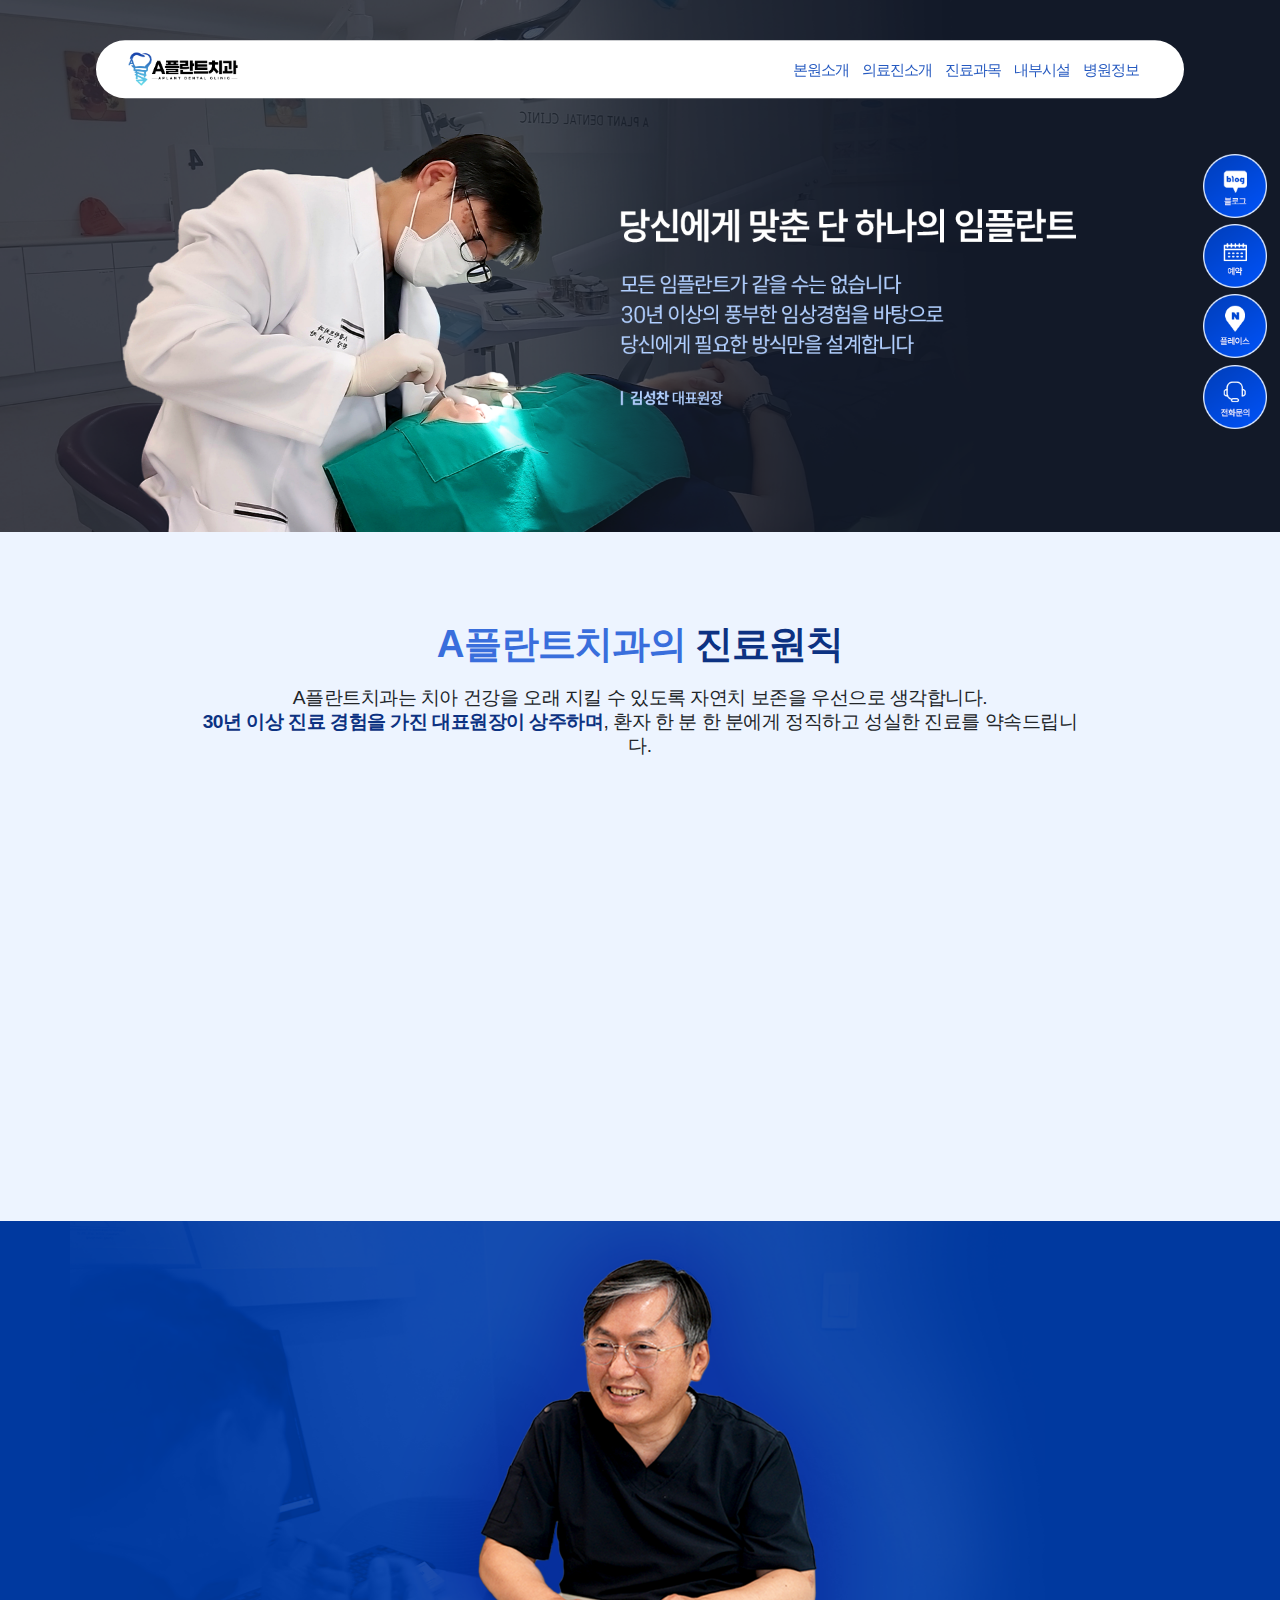
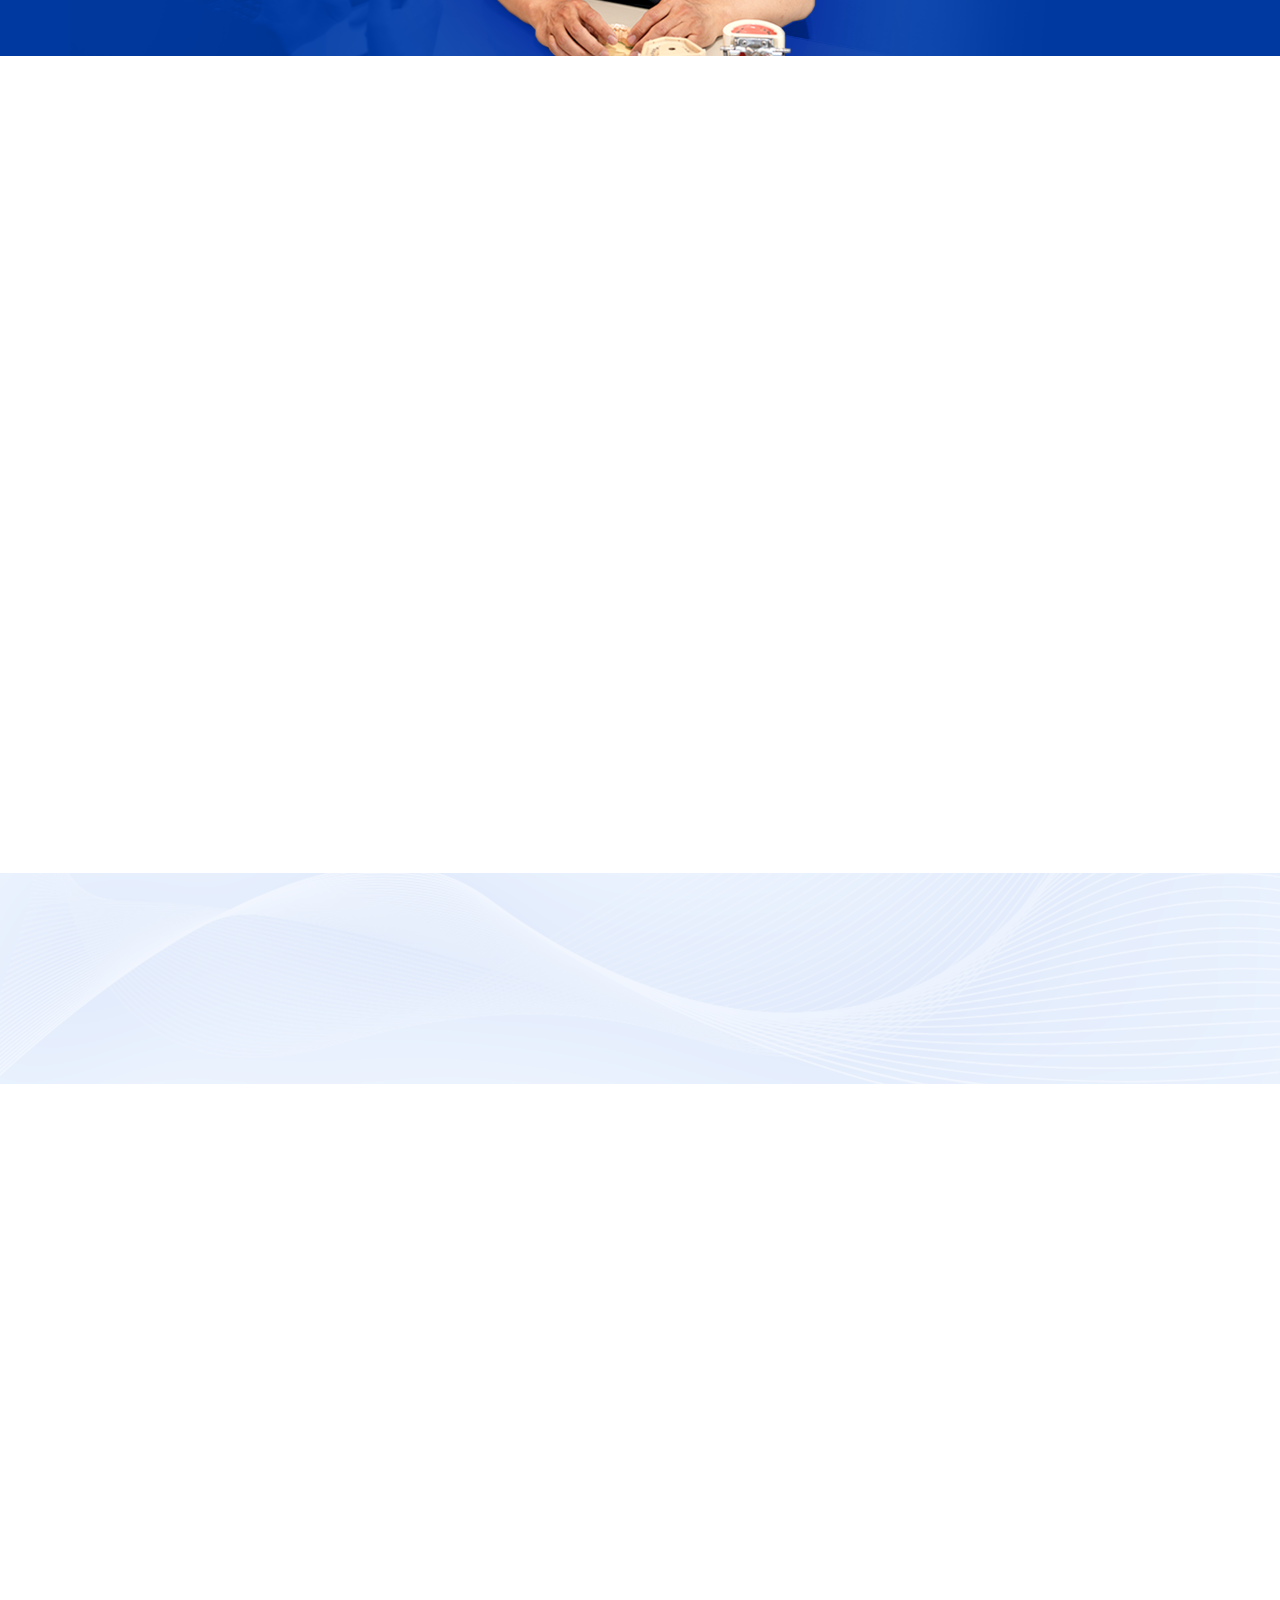
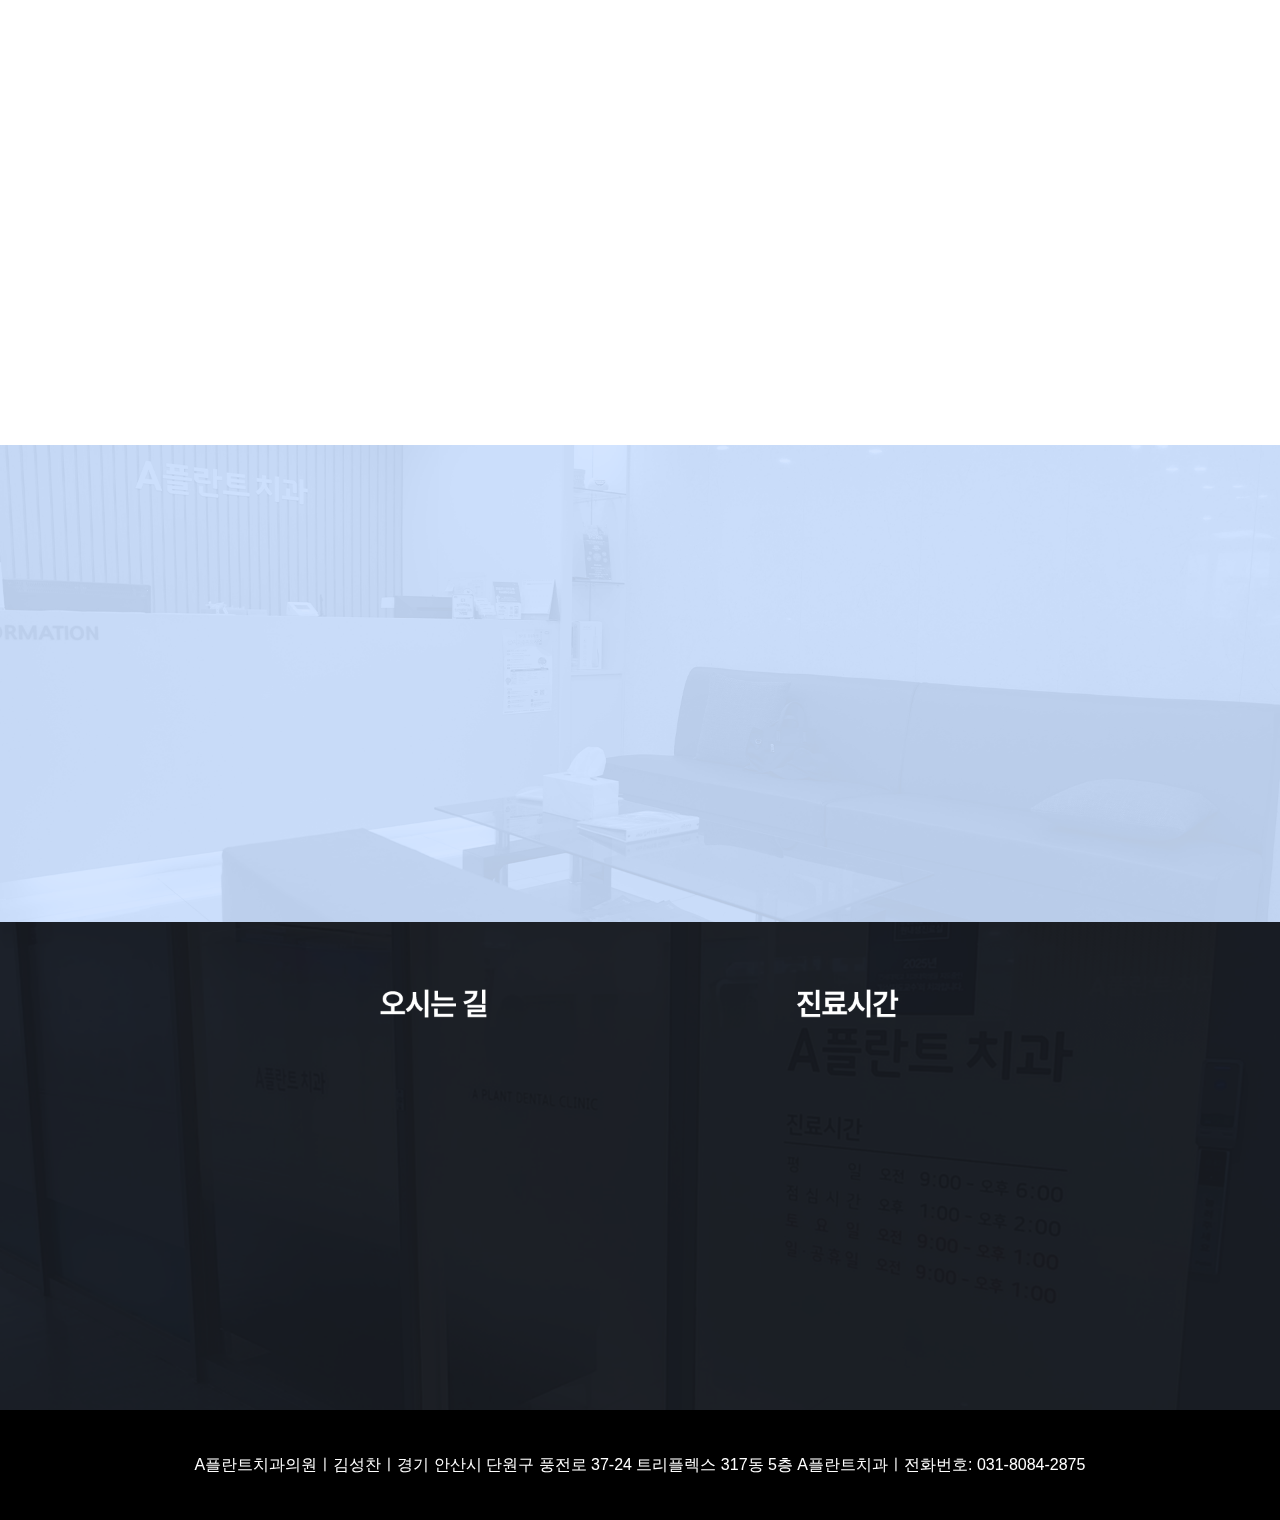
<file: index.html>
<!DOCTYPE html>
<!-- saved from url=(0034)http://127.0.0.1:5500/Landing.html -->
<html lang="ko"><head><meta http-equiv="Content-Type" content="text/html; charset=UTF-8">
  
  <meta name="viewport" content="width=device-width, initial-scale=1.0">
  <title>A플란트치과</title>
  <meta property="og:title" content="A플란트치과">
  <meta property="og:description" content="A플란트치과는 치아 건강을 오래 지킬 수 있도록 자연치 보존을 우선으로 생각합니다.">
  <meta property="og:image" content="https://blogpfthumb-phinf.pstatic.net/MjAyNTA0MjRfMzEg/MDAxNzQ1NDc0ODA4ODcw.Gk5cRJI_nNzEzo3ZwogzcwSB5kjc4QMCKTjZVaQMDmgg.szizwu1dSr3Id9vl321CrL6OnwXy2rp2OPdapb2UNesg.PNG/%ED%94%84%EB%A1%9C%ED%95%84.png/%25ED%2594%2584%25EB%25A1%259C%25ED%2595%2584.png?type=w3840">
  <!-- <meta property="og:url" content="http://ssenplant.com" /> -->
  <meta property="og:type" content="website">
  <meta name="naver-site-verification" content="ddea346f93ebf18a9c40e27597452a8ae57dd252">
  <link rel="stylesheet" href="./index_files/swiper-bundle.min.css">
<link rel="stylesheet" href="./index_files/Landing.css"><link href="./index_files/bootstrap.min.css" rel="stylesheet" integrity="sha384-4Q6Gf2aSP4eDXB8Miphtr37CMZZQ5oXLH2yaXMJ2w8e2ZtHTl7GptT4jmndRuHDT" crossorigin="anonymous"><link rel="stylesheet" href="./index_files/bootstrap-icons.css"><script src="./index_files/code.jquery.com_jquery-3.7.0.min.js.다운로드"></script><script src="./index_files/bootstrap.bundle.min.js.다운로드" integrity="sha384-j1CDi7MgGQ12Z7Qab0qlWQ/Qqz24Gc6BM0thvEMVjHnfYGF0rmFCozFSxQBxwHKO" crossorigin="anonymous"></script></head>
  
  
  
  
  
<body>
  
  <!-- 팝업 전체 영역 -->
    <!-- <div id="popup" class="popup-wrap">
      <div class="popup-box">
        <button class="close-btn" onclick="closePopup()">✕</button>
        <h2>튼튼하고 오래가는!</h2>
        <span>치아교정, 사랑니, 임플란트 <br>
              턱관절 치료까지 모두 가능합니다! <br>
              지금바로 만나보세요!</span>
        <form id="popup-form" class="popup-bg">
          <input type="text" name="name" placeholder="이름" required />
          <input type="tel" name="phone" placeholder="연락처" required />
          <div class="chk">
              <label>
                <input type="checkbox" checked> 개인정보 취급방침에 동의
              </label>
              <span class="btn-primary" data-bs-toggle="modal" data-bs-target="#exampleModal"> [자세히 보기]</span>
            </div>
          <button type="submit">예약하기</button>
          <div class="winaid">@윈에이드</div>
        </form>
      </div>
    </div> -->

  <!-- Modal -->
  <div class="modal fade" id="exampleModal" tabindex="-1" aria-labelledby="exampleModalLabel" aria-hidden="true">
    <div class="modal-dialog modal-dialog-scrollable">
      <div class="modal-content">
        <div class="modal-header">
          <h1 class="modal-title fs-5" id="exampleModalLabel">개인정보처리방침</h1>
          <button type="button" class="btn-close" data-bs-dismiss="modal" aria-label="Close"></button>
        </div>
        <div class="modal-body">

        </div>
        <div class="modal-footer">
          <button type="button" class="btn btn-secondary" data-bs-dismiss="modal">닫기</button>
        </div>
      </div>
    </div>
  </div>

  <div id="wrap">

    <!----------------------------- 플로팅 라벨 ----------------------------->
    <div class="pc-floating show">
      <a class="hover-swap blog" href="https://blog.naver.com/aplant2020" target="_blank"><img src="./index_files/0. 블로그.png" class="img-fluid"></a>
      <a class="hover-swap reserve" href="https://m.booking.naver.com/booking/13/bizes/697463?theme=place&amp;entry=pll&amp;lang=ko&amp;area=pll" target="_blank"><img src="./index_files/0. 예약.png" class="img-fluid"></a>
      <a class="hover-swap place" href="https://map.naver.com/p/search/a%ED%94%8C%EB%9E%80%ED%8A%B8%EC%B9%98%EA%B3%BC/place/1234478419?placePath=?entry=pll&amp;from=nx&amp;fromNxList=true&amp;searchType=place&amp;c=15.00,0,0,0,dh" target="_blank"><img src="./index_files/0. 플레이스.png" class="img-fluid"></a>
      <a class="hover-swap telbtn" href="tel:03180842875"><img src="./index_files/0. 전화문의.png" class="img-fluid"></a>
    </div>

    <!-- <div class="pc-floating-hover">
      <a href="https://blog.naver.com/aplant2020" target="_blank"><img src="images/pc/0. 블로그 hover.png" class="img-fluid"></a>
      <a href="https://m.booking.naver.com/booking/13/bizes/697463?theme=place&entry=pll&lang=ko&area=pll" target="_blank"><img src="images/pc/0. 예약 hover.png" class="img-fluid"></a>
      <a href="https://map.naver.com/p/search/a%ED%94%8C%EB%9E%80%ED%8A%B8%EC%B9%98%EA%B3%BC/place/1234478419?placePath=?entry=pll&from=nx&fromNxList=true&searchType=place&c=15.00,0,0,0,dh" target="_blank"><img src="images/pc/0. 플레이스 hover.png" class="img-fluid"></a>
      <a class="telbtn" href="tel:03180842875"><img src="images/pc/0. 전화문의 hover.png" class="img-fluid"></a>
    </div> -->

    <!----------------------------- 섹션 01 ----------------------------->
    
    <!-- PC -->
    <div class="section pc-sec01">
      <div class="menu-bar">
        <div class="logo">
          <img src="./index_files/logo.png">
        </div>
        <div class="menu">
          <span onclick="document.getElementById(&#39;quick01&#39;).scrollIntoView({ behavior: &#39;smooth&#39; })">본원소개</span>
          <span onclick="document.getElementById(&#39;quick02&#39;).scrollIntoView({ behavior: &#39;smooth&#39; })">의료진소개</span>
          <span onclick="document.getElementById(&#39;quick03&#39;).scrollIntoView({ behavior: &#39;smooth&#39; })">진료과목</span>
          <span onclick="document.getElementById(&#39;quick04&#39;).scrollIntoView({ behavior: &#39;smooth&#39; })">내부시설</span>
          <span onclick="document.getElementById(&#39;quick05&#39;).scrollIntoView({ behavior: &#39;smooth&#39; })">병원정보</span>
        </div>
      </div>
      <div id="carouselExampleSlidesOnly" class="carousel slide" data-bs-ride="carousel">
        <div class="carousel-inner">
          <div class="carousel-item active" data-bs-interval="2000">
            <img src="./index_files/1. 상단 슬라이드 1.png" class="d-block w-100" alt="...">
          </div>
          <div class="carousel-item" data-bs-interval="2000">
            <img src="./index_files/1. 상단 슬라이드 2.png" class="d-block w-100" alt="...">
          </div>
          <div class="carousel-item" data-bs-interval="2000">
            <img src="./index_files/1. 상단 슬라이드 3.png" class="d-block w-100" alt="...">
          </div>
        </div>
      </div>
    </div>

    <!-- MO -->
    <div class="section mo-sec01">

      <div class="mo-menu-bar">
        <div class="mo-logo">
          <img src="./index_files/logo.png">
        </div>
        <button class="menu-drop" data-bs-toggle="offcanvas" data-bs-target="#offcanvasWithBothOptions" aria-controls="offcanvasWithBothOptions">☰</button>
      </div>

      <div id="carouselExampleSlidesOnly" class="carousel slide" data-bs-ride="carousel">
        <div class="carousel-inner">
          <div class="carousel-item active">
            <img src="./index_files/상단 슬라이드 1.png" class="d-block w-100" alt="...">
          </div>
          <div class="carousel-item">
            <img src="./index_files/상단 슬라이드 2.png" class="d-block w-100" alt="...">
          </div>
          <div class="carousel-item">
            <img src="./index_files/상단 슬라이드 3.png" class="d-block w-100" alt="...">
          </div>
        </div>
      </div>

      <div class="offcanvas offcanvas-start" data-bs-scroll="true" tabindex="-1" id="offcanvasWithBothOptions" aria-labelledby="offcanvasWithBothOptionsLabel">
        <div class="offcanvas-header">
        </div>
        <div class="offcanvas-body">
          <div class="mo-click">
            <p><span onclick="handleMenuClick(&#39;quick06&#39;)">본원소개</span></p>
            <p><span onclick="handleMenuClick(&#39;quick07&#39;)">의료진소개</span></p>
            <p><span onclick="handleMenuClick(&#39;quick08&#39;)">진료과목</span></p>
            <p><span onclick="handleMenuClick(&#39;quick09&#39;)">내부시설</span></p>
            <p><span onclick="handleMenuClick(&#39;quick10&#39;)">병원정보</span></p>
          </div>          
        </div>
      </div>

    </div>

    <script>
      const offcanvasEl = document.getElementById('offcanvasWithBothOptions');
      const offcanvas = bootstrap.Offcanvas.getOrCreateInstance(offcanvasEl);

      function handleMenuClick(sectionId) {
        // 1. 오프캔버스 닫기
        offcanvas.hide();

        // 2. 닫힌 후에 스크롤 이동 (hide 이벤트 발생 후 실행)
        offcanvasEl.addEventListener('hidden.bs.offcanvas', function onHidden() {
          document.getElementById(sectionId).scrollIntoView({ behavior: 'smooth' });
          // 이벤트 리스너는 한 번만 실행되도록 제거
          offcanvasEl.removeEventListener('hidden.bs.offcanvas', onHidden);
        });
      }
    </script>

    <!----------------------------- 섹션 02 ----------------------------->

    <!-- PC -->
    <div class="section pc-sec02" id="quick01">
      <img src="./index_files/2. 진료원칙 배경.png" class="img-fluid">
      <div class="sec2-word">
        <div class="sec2-word-1f fade-up-init">A플란트치과의 <span>진료원칙</span></div>
        <div class="sec2-word-2f fade-up-init">A플란트치과는 치아 건강을 오래 지킬 수 있도록 자연치 보존을 우선으로 생각합니다.<br>
        <span>30년 이상 진료 경험을 가진 대표원장이 상주하며</span>, 환자 한 분 한 분에게 정직하고 성실한 진료를 약속드립니다.</div>
      </div>

      <div class="sec2-img">
        <img src="./index_files/2. 진료원칙 1.png" class="fade-up-init">
        <img src="./index_files/2. 진료원칙 2.png" class="fade-up-init">
        <img src="./index_files/2. 진료원칙 3.png" class="fade-up-init">
        <img src="./index_files/2. 진료원칙 4.png" class="fade-up-init">
        <img src="./index_files/2. 진료원칙 5.png" class="fade-up-init">
        <img src="./index_files/2. 진료원칙 6.png" class="fade-up-init">
      </div>
    </div>

    <!-- MO -->
    <div class="section mo-sec02" id="quick06">
      <img src="./index_files/2(1). 진료원칙 배경.png" class="img-fluid">
      <div class="mo-sec2-word">
        <div class="mo-sec2-word-1f fade-up-init">A플란트치과의 <span>진료원칙</span></div>
        <div class="mo-sec2-word-2f fade-up-init">A플란트치과는 치아 건강을 오래 지킬 수 있도록 <br> 자연치 보존을 우선으로 생각합니다.<br>
        <span>30년 이상 진료 경험을 가진 대표원장이 상주하며, <br> </span> 환자 한 분 한 분에게 정직하고 성실한 진료를 약속드립니다.</div>
      </div>
      <div class="mo-sec2-img">
        <img src="./index_files/2. 친료원칙 1.png" class="img-fluid fade-up-init">
        <img src="./index_files/2. 친료원칙 2.png" class="img-fluid fade-up-init">
        <img src="./index_files/2. 친료원칙 3.png" class="img-fluid fade-up-init">
        <img src="./index_files/2. 친료원칙 4.png" class="img-fluid fade-up-init">
        <img src="./index_files/2. 친료원칙 5.png" class="img-fluid fade-up-init">
        <img src="./index_files/2. 친료원칙 6.png" class="img-fluid fade-up-init">
      </div>
    </div>

    <!----------------------------- 섹션 03 ----------------------------->
    <div class="section pc-sec03" id="quick02">
      <img src="./index_files/3. 원장님 배경.png" class="img-fluid">
      <div class="sec3-word-left fade-up-init">
        <div class="sec3-word-left-1f fade-up-init">
          환자 한 분께 드리는<br>
          <span>A플란트치과의 마음</span>
        </div>
        <div class="sec3-word-left-2f fade-up-init">
          30년 넘게 진료실을 지켜오며 깨달은 것은 <br>
          정확한 진단, 정직한 설명, 책임 있는 치료'가 <br>
          결국 환자의 신뢰를 만든다는 사실입니다. <br>
          그래서 A플란트치과는 항상 기본에 충실하며, <br>
          자연치를 살릴 수 있는 길부터 먼저 고민합니다.
          <br>
          <br>
          앞으로도 안산 지역 주민 여러분의 건강한 미소를 위해 <br>
          늘 초심을 잃지 않고 진료하겠습니다.
        </div>
      </div>
      <div class="sec3-word-right fade-up-init">
        <img src="./index_files/name.png" class="img-fluid fade-up-init">
      </div>
    </div>

    <!-- MO -->

    <div class="section mo-sec03" id="quick07">
      <img src="./index_files/3(1). 원장님 배경.png" class="img-fluid">
      <div class="mo-sec3-word-left fade-up-init">
        <div class="mo-sec3-word-left-1f fade-up-init">
        환자 한 분께 드리는<br>
        <span>A플란트치과의 마음</span>
        </div>
        <div class="mo-sec3-word-left-2f fade-up-init">
          30년 넘게 진료실을 지켜오며 깨달은 것은 <br>
          정확한 진단, 정직한 설명, 책임 있는 치료'가 <br>
          결국 환자의 신뢰를 만든다는 사실입니다. <br>
          그래서 A플란트치과는 항상 기본에 충실하며, <br>
          자연치를 살릴 수 있는 길부터 먼저 고민합니다.
          <br>
          <br>
          앞으로도 안산 지역 주민 여러분의 건강한 미소를 위해 <br>
          늘 초심을 잃지 않고 진료하겠습니다.
        </div>
      </div>
      <div class="mo-sec3-img">
        <img src="./index_files/mo_name.png" class="fade-up-init">
      </div>
    </div>

    <!----------------------------- 섹션 04 ----------------------------->
    <div class="section pc-sec04" id="quick03">
      <img src="./index_files/4. 임플란트 배경.png" class="img-fluid">
      <div class="sec4-word fade-up-init">
        <div class="sec4-word-1f fade-up-init">임플란트</div>
        <div class="sec4-word-2f fade-up-init">
          임플란트, 지금은 선택이 아니라 <span>'평생을 위한 결정</span>입니다
        </div>
      </div>
      <div class="sec4-img">
        <img src="./index_files/4. 임플란트 1 배경.png" class="fade-up-init">
        <img src="./index_files/4. 임플란트 2 배경.png" class="fade-up-init">
        <img src="./index_files/4. 임플란트 3 배경.png" class="fade-up-init">
        <img src="./index_files/4. 임플란트 4 배경.png" class="fade-up-init">
      </div>
      <div class="sec4-img-word1">
        <div class="sec4-img-word-1f fade-up-init">전체 임플란트</div>
        <div class="sec4-img-word-2f fade-up-init">
          여러 치아가 손실된 경우, <br>
          전체 구강 기능 회복을 고려한 접근
        </div>
      </div>
      <div class="sec4-img-word2">
        <div class="sec4-img-word-1f fade-up-init">무절개 임플란트</div>
        <div class="sec4-img-word-2f fade-up-init">
          잇몸 절개를 하지 않아 <br>
          통증, 붓기를 줄인 방식
        </div>
      </div>
      <div class="sec4-img-word3">
        <div class="sec4-img-word-1f fade-up-init">발치즉시 임플란트</div>
        <div class="sec4-img-word-2f fade-up-init">
          발치와 동시에! <br>
          회복 기간을 줄이고 일상 복귀는 더 빠르게
        </div>
      </div>
      <div class="sec4-img-word4">
        <div class="sec4-img-word-1f fade-up-init"> PDRN 임플란트</div>
        <div class="sec4-img-word-2f fade-up-init">
          회복에 도움을 주는 <br>
          조직 재생 성분, PDNR 적용
        </div>
      </div>
    </div>

    <!-- MO -->

    <div class="section mo-sec04" id="quick08">
      <img src="./index_files/4. 배경.png" class="img-fluid">
      <div class="mo-sec4-word fade-up-init">
        <div class="mo-sec4-word-1f fade-up-init">임플란트</div>
        <div class="mo-sec4-word-2f fade-up-init">
          임플란트, 지금은 선택이 아니라 <br> <span>'평생을 위한 결정</span>입니다
        </div>
      </div>
      <div class="mo-sec4-img">
        <img src="./index_files/4. 임플란트 1 배경.png" class="fade-up-init">
        <img src="./index_files/4. 임플란트 2 배경.png" class="fade-up-init">
        <img src="./index_files/4. 임플란트 3 배경.png" class="fade-up-init">
        <img src="./index_files/4. 임플란트 4 배경.png" class="fade-up-init">
      </div>
      <div class="mo-sec4-img-word1 fade-up-init">
        <div class="mo-sec4-img-word-1f fade-up-init">전체 임플란트</div>
        <div class="mo-sec4-img-word-2f fade-up-init">
          여러 치아가 손실된 경우, <br>
          전체 구강 기능 회복을 고려한 접근
        </div>
      </div>
      <div class="mo-sec4-img-word2 fade-up-init">
        <div class="mo-sec4-img-word-1f fade-up-init">무절개 임플란트</div>
        <div class="mo-sec4-img-word-2f fade-up-init">
          잇몸 절개를 하지 않아 <br>
          통증, 붓기를 줄인 방식
        </div>
      </div>
      <div class="mo-sec4-img-word3 fade-up-init">
        <div class="mo-sec4-img-word-1f fade-up-init">발치즉시 임플란트</div>
        <div class="mo-sec4-img-word-2f fade-up-init">
          발치와 동시에! <br>
          회복 기간을 줄이고 <br> 일상 복귀는 더 빠르게
        </div>
      </div>
      <div class="mo-sec4-img-word4 fade-up-init">
        <div class="mo-sec4-img-word-1f fade-up-init"> PDRN 임플란트</div>
        <div class="mo-sec4-img-word-2f fade-up-init">
          회복에 도움을 주는 <br>
          조직 재생 성분, PDNR 적용
        </div>
      </div>
    </div>

    <!----------------------------- 섹션 05 ----------------------------->
    <div class="section pc-sec05">
      <img src="./index_files/5. 네오 임플란트 배경.png" class="img-fluid">
      <div class="sec5-img fade-up-init">
        <img src="./index_files/5. 네오 임플란트 로고.png" class="img-fluid">
      </div>
      <div class="sec5-word">
        <div class="sec5-word-1f fade-up-init">국내 제조사와 신뢰성 있는 임플란트 시스템</div>
        <div class="sec5-word-2f fade-up-init">네오 임플란트 시스템 사용</div>
        <div class="sec5-word-3f fade-up-init">A플란트치과에서는 국내 제조사 네오바이오텍의 임플란트 시스템을 사용하고 있습니다. <br>
        국내 임상 사용 데이터가 축적된 제품으로 치료 후에도 지속적으로 안정적인 유지관리가 가능합니다.
        </div>
      </div>
    </div>

    <!-- 모바일 -->

    <div class="section mo-sec05">
      <img src="./index_files/5(1). 네오 임플란트 배경.png" class="img-fluid">
      <div class="mo-sec5-word">
        <div class="mo-sec5-word-1f fade-up-init">국내 제조사와 신뢰성 있는 임플란트 시스템</div>
        <div class="mo-sec5-word-2f fade-up-init">네오 임플란트 시스템 사용</div>
        <div class="mo-sec5-word-3f fade-up-init">A플란트치과에서는 국내 제조사 네오바이오텍의 <br> 임플란트 시스템을 사용하고 있습니다. <br>
        국내 임상 사용 데이터가 축적된 제품으로 <br> 치료 후에도 지속적으로 안정적인 유지관리가 가능합니다.
        </div>
      </div>
      <div class="mo-sec5-img">
        <img src="./index_files/5. 네오 임플란트 모바일.png" class="img-fluid">
      </div>
    </div>

    <!----------------------------- 섹션 06 ----------------------------->
    <div class="section pc-sec06">
      <img src="./index_files/6. 치아교정 배경1.png" class="img-left-slide slide-init">
      <img src="./index_files/7. 매복사랑니 배경.png" class="img-right-slide slide-init">

      <!-- <img src="images/pc/6. 치아교정 배경.png" class="img-fluid"> -->
      <!-- <div class="sec6-word-left">
        <div class="sec6-word-left-1f fade-up-init">치아교정</div>
        <div class="sec6-word-left-2f fade-up-init">눈에 띄지 않게, 자연스럽게</div>
        <div class="sec6-word-left-3f fade-up-init">심미성을 고려한 치아색과 유사한 세라믹교정으로 일상 속 부담을 덜고,</div>
        <div class="sec6-word-left-4f fade-up-init">기능과 배열을 함께 잡을 수 있도록 돕고 있습니다.</div>
      </div> -->

      <!-- <div class="sec6-word-right">
        <div class="sec6-word-right-1f fade-up-init">매복사랑니</div>
        <div class="sec6-word-right-2f fade-up-init">부담없이, 주말진료로 편안하게</div>
        <div class="sec6-word-right-3f fade-up-init">다양한 사랑니 형태에 대한 진단 경험을 바탕으로</div>
        <div class="sec6-word-right-4f fade-up-init"><span>매복사랑니 등 고난도 발치까지 진료</span> 하고 있습니다.</div>
      </div> -->
    </div>

    

    <!-- 모바일 -->

    <div class="section mo-sec06">
      <img src="./index_files/6. 치아교정 배경.png" class="img-fluid">
      <img src="./index_files/7(1). 매복사랑니 배경.png" class="img-fluid">
      <div class="mo-sec6-word-left">
        <div class="mo-sec6-word-left-1f fade-up-init">치아교정</div>
        <div class="mo-sec6-word-left-2f fade-up-init">눈에 띄지 않게, 자연스럽게</div>
        <div class="mo-sec6-word-left-3f fade-up-init">심미성을 고려한 치아색과 유사한</div>
        <div class="mo-sec6-word-left-4f fade-up-init">세라믹교정으로 일상 속 부담을 덜고,</div>
        <div class="mo-sec6-word-left-5f fade-up-init">기능과 배열을 함께 잡을 수 있도록 돕고 있습니다.</div>
      </div>
      <div class="mo-sec6-word-right">
        <div class="mo-sec6-word-right-1f fade-up-init">매복사랑니</div>
        <div class="mo-sec6-word-right-2f fade-up-init">부담없이, 주말진료로 편안하게</div>
        <div class="mo-sec6-word-right-3f fade-up-init">다양한 사랑니 형태에 대한</div>
        <div class="mo-sec6-word-right-4f fade-up-init">진단 경험을 바탕으로 <span>매복사랑니 등</span></div>
        <div class="mo-sec6-word-right-5f fade-up-init"><span>고난도 발치까지 진료</span> 하고 있습니다.</div>
      </div>
    </div>

    <!----------------------------- 섹션 07 ----------------------------->
    <div class="section pc-sec07">
      <img src="./index_files/8. 턱관절 진료 배경.png" class="img-fluid fade-up-init">
      <div class="sec7-word fade-up-init">
        <div class="sec7-word-1f fade-up-init">턱에서 소리가 나거나 뻐근한 통증이 반복된다면?</div>
        <div class="sec7-word-2f fade-up-init">턱관절 진료</div>
        <div class="sec7-word-3f fade-up-init">A플란트치과는 턱관절 전문 장비 PHL을 사용합니다.</div>
        <div class="sec7-word-4f fade-up-init">고성능 레이저를 통해 통증을 완화하고, 부종과 염증을 감소시켜 <br>
        편안하게 턱관절 치료를 받으실 수 있습니다.</div>
      </div>
    </div>

    <!-- 모바일 -->

    <div class="section mo-sec07">
      <img src="./index_files/8(1). 턱관절 진료 배경.png" class="img-fluid fade-up-init">
      <div class="mo-sec7-word">
        <div class="mo-sec7-word-1f fade-up-init">턱에서 소리가 나거나 <br> 뻐근한 통증이 반복된다면?</div>
        <div class="mo-sec7-word-2f fade-up-init">턱관절 진료</div>
        <div class="mo-sec7-word-3f fade-up-init">A플란트치과는 턱관절 전문 장비 PHL을 사용합니다.</div>
        <div class="mo-sec7-word-4f fade-up-init">고성능 레이저를 통해 통증을 완화하고, <br> 부종과 염증을 감소시켜
        편안하게 <br> 턱관절 치료를 받으실 수 있습니다.</div>
      </div>
    </div>

    <!----------------------------- 섹션 08 ----------------------------->
    <div class="section pc-sec08" id="quick04">
      <img src="./index_files/9. 내부 인테리어 배경.png" class="img-fluid">
      <div class="sec8-word fade-up-init">
        A플란트치과 내부 인테리어
      </div>
      <div class="sec8-img-slide-wrapper fade-up-init">
        <div class="sec8-img-slide" style="transform: translateX(-47.8571%);">
          <img src="./index_files/9. 인테리어 1.png" alt="">
          <img src="./index_files/9. 인테리어 2.png" alt="">
          <img src="./index_files/9. 인테리어 3.png" alt="">
          <img src="./index_files/9. 인테리어 4.png" alt="">
          <img src="./index_files/9. 인테리어 5.png" alt="">
          <img src="./index_files/9. 인테리어 6.png" alt="">
          <img src="./index_files/9. 인테리어 7.png" alt="">
        </div>

        <div class="slider-dots">
          <!-- Dot 수 = 총 이미지 수 / 보여질 이미지 수 (올림) -->
          <span class="dot" data-index="0"></span>
          <span class="dot active" data-index="1"></span>
        </div>
      </div>
    </div>

    <!-- 모바일 -->

    <div class="section mo-sec08" id="quick09">
      <img src="./index_files/9. 인테리어 배경.png" class="img-fluid">
      <div class="mo-sec8-word fade-up-init">
        A플란트치과 <br> 내부 인테리어
      </div>
      <div class="mo-sec8-img-slide-wrapper fade-up-init">
        <div class="mo-sec8-img-slide " style="transform: translateX(-200vw);">
          <img src="./index_files/9. 인테리어 1.png" alt="">
          <img src="./index_files/9. 인테리어 2.png" alt="">
          <img src="./index_files/9. 인테리어 3.png" alt="">
          <img src="./index_files/9. 인테리어 4.png" alt="">
          <img src="./index_files/9. 인테리어 5.png" alt="">
          <img src="./index_files/9. 인테리어 6.png" alt="">
          <img src="./index_files/9. 인테리어 7.png" alt="">
        </div>

        <div class="mo-slider-dots">
          <!-- Dot 수 = 총 이미지 수 / 보여질 이미지 수 (올림) -->
          <span class="mo-dot" data-index="0"></span>
          <span class="mo-dot" data-index="1"></span>
          <span class="mo-dot active" data-index="2"></span>
          <span class="mo-dot" data-index="3"></span>
          <span class="mo-dot" data-index="4"></span>
          <span class="mo-dot" data-index="5"></span>
          <span class="mo-dot" data-index="6"></span>
        </div>
      </div>
    </div>

    <!----------------------------- 섹션 09 ----------------------------->
    <div class="section pc-sec09" id="quick05">
      <img src="./index_files/10. 오시는길 배경.png" class="img-fluid">
      <div class="sec9-img-1 fade-up-init">
        <img src="./index_files/10. 오시는길.png" class="fade-up-init">
      </div>
      <div class="sec9-img-2 fade-up-init">
        <a class="telbtn" href="tel:03180842875">
          <img src="./index_files/14. 전화.png" class="fade-up-init">
        </a>
      </div>
    </div>

    <!-- 모바일 -->

    <div class="section mo-sec09" id="quick10">
      <img src="./index_files/10(1). 오시는길 배경.png" class="img-fluid">
      <div class="mo-sec9-img-1 fade-up-init">
        <img src="./index_files/14 오시는길.png">
      </div>
      <div class="mo-sec9-img-2 fade-up-init">
          <img src="./index_files/14. 진료시간.png">
      </div>
    </div>

    <!----------------------------- 섹션 푸터 ----------------------------->
    <div class="section pc-sec10">
      <img src="./index_files/footer.png" class="img-fluid">
      <div class="footer-word">
        A플란트치과의원ㅣ김성찬ㅣ경기 안산시 단원구 풍전로 37-24 트리플렉스 317동 5층 A플란트치과ㅣ전화번호: 031-8084-2875
      </div>
    </div>

    <!-- 모바일 -->
    <div class="section mo-sec10">
      <img src="./index_files/mo-footer.png" class="img-fluid">
      <div class="mo-footer-word">
        A플란트치과의원ㅣ김성찬 <br> 경기 안산시 단원구 풍전로 37-24 트리플렉스 317동 5층 A플란트치과 <br> 전화번호: 031-8084-2875
      </div>
    </div>

  </div>

<!-- Code injected by live-server -->
<script>
	// <![CDATA[  <-- For SVG support
	if ('WebSocket' in window) {
		(function () {
			function refreshCSS() {
				var sheets = [].slice.call(document.getElementsByTagName("link"));
				var head = document.getElementsByTagName("head")[0];
				for (var i = 0; i < sheets.length; ++i) {
					var elem = sheets[i];
					var parent = elem.parentElement || head;
					parent.removeChild(elem);
					var rel = elem.rel;
					if (elem.href && typeof rel != "string" || rel.length == 0 || rel.toLowerCase() == "stylesheet") {
						var url = elem.href.replace(/(&|\?)_cacheOverride=\d+/, '');
						elem.href = url + (url.indexOf('?') >= 0 ? '&' : '?') + '_cacheOverride=' + (new Date().valueOf());
					}
					parent.appendChild(elem);
				}
			}
			var protocol = window.location.protocol === 'http:' ? 'ws://' : 'wss://';
			var address = protocol + window.location.host + window.location.pathname + '/ws';
			var socket = new WebSocket(address);
			socket.onmessage = function (msg) {
				if (msg.data == 'reload') window.location.reload();
				else if (msg.data == 'refreshcss') refreshCSS();
			};
			if (sessionStorage && !sessionStorage.getItem('IsThisFirstTime_Log_From_LiveServer')) {
				console.log('Live reload enabled.');
				sessionStorage.setItem('IsThisFirstTime_Log_From_LiveServer', true);
			}
		})();
	}
	else {
		console.error('Upgrade your browser. This Browser is NOT supported WebSocket for Live-Reloading.');
	}
	// ]]>
</script>








<script>
  // PC 슬라이드
  const pcSlide = document.querySelector('.sec8-img-slide');
  const pcDots = document.querySelectorAll('.slider-dots .dot');
  const imagesPerSlidePC = 3.35;
  const imageCountPC = pcSlide.querySelectorAll('img').length;
  const totalSlidesPC = pcDots.length;
  const slideWidthPC = 100 / imageCountPC * imagesPerSlidePC;
  let currentPCIndex = 0;

  pcDots.forEach(dot => {
    dot.addEventListener('click', () => {
      const index = parseInt(dot.getAttribute('data-index'), 10);
      movePcSlideTo(index);
    });
  });

  function movePcSlideTo(index) {
    const offset = -(index * slideWidthPC);
    pcSlide.style.transform = `translateX(${offset}%)`;
    pcDots.forEach(d => d.classList.remove('active'));
    if (pcDots[index]) pcDots[index].classList.add('active');
    currentPCIndex = index;
  }

  // 4초마다 자동 슬라이드
  setInterval(() => {
    currentPCIndex = (currentPCIndex + 1) % totalSlidesPC;
    movePcSlideTo(currentPCIndex);
  }, 6000);


  // 모바일 슬라이드
  const moSlide = document.querySelector('.mo-sec8-img-slide');
  const moDots = document.querySelectorAll('.mo-slider-dots .mo-dot');
  const imageCountMO = moSlide.querySelectorAll('img').length;
  const imagesPerSlideMO = 1;
  const totalSlidesMO = moDots.length;
  const slideWidthMO = 100 / imageCountMO * imagesPerSlideMO;

  let currentIndex = 0;

  moDots.forEach(dot => {
    dot.addEventListener('click', () => {
      const index = parseInt(dot.getAttribute('data-index'), 10);
      moveMoSlideTo(index);
    });
  });

  function moveMoSlideTo(index) {
    const offset = -(index * 100); // 이미지 하나당 100%
    moSlide.style.transform = `translateX(${offset}vw)`;
    moDots.forEach(d => d.classList.remove('active'));
    if (moDots[index]) moDots[index].classList.add('active');
    currentIndex = index;
  }

  // 4초마다 자동 슬라이드 (모바일)
  setInterval(() => {
    currentIndex = (currentIndex + 1) % totalSlidesMO;
    moveMoSlideTo(currentIndex);
  }, 4000);
</script>

<!-- 플로팅라벨 나오는 효과 스크립트 -->
<script>
  window.addEventListener('load', () => {
    setTimeout(() => {
      document.querySelector('.pc-floating').classList.add('show');
    }, 2000);
  });
</script>

<script>
  window.addEventListener('DOMContentLoaded', () => {
    const fadeElements = document.querySelectorAll('.fade-up-init');

    const observerOptions = {
      threshold: 0.1
    };

    const observer = new IntersectionObserver((entries, observer) => {
      entries.forEach((entry, index) => {
        if (entry.isIntersecting) {
          const el = entry.target;

          // 공통 애니메이션 클래스
          const showElement = () => {
            el.classList.add('fade-up-show');
          };

          if (el.classList.contains('fade-up-img')) {
            // 이미지: 순차적으로 등장
            setTimeout(showElement, index * 100);
          } else {
            // 텍스트: 바로 등장
            showElement(showElement, index * 100);
          }

          observer.unobserve(el);
        }
      });
    }, observerOptions);

    fadeElements.forEach(el => observer.observe(el));
  });
</script>

<script>
  function isElementInViewport(el, threshold = 0.1) {
    const rect = el.getBoundingClientRect();
    const windowHeight = window.innerHeight || document.documentElement.clientHeight;
    const elementVisible = rect.top < windowHeight * threshold;
    return elementVisible;
  }

  function handleScrollAnimations() {
    document.querySelectorAll('.fade-from-left, .fade-from-right').forEach(el => {
      if (isElementInViewport(el)) {
        el.classList.add('fade-in');
      }
    });
  }

  window.addEventListener('scroll', handleScrollAnimations);
  window.addEventListener('load', handleScrollAnimations);
</script>

<script>
window.addEventListener('DOMContentLoaded', () => {
  const slides = document.querySelectorAll('.slide-init');

  const observer = new IntersectionObserver((entries, observer) => {
    entries.forEach(entry => {
      if (entry.isIntersecting) {
        entry.target.classList.add('slide-show');
        observer.unobserve(entry.target);
      }
    });
  }, {
    threshold: 0.5
  });

  slides.forEach(el => observer.observe(el));
});
</script>

<!-- DB팝업 -->

<!-- <script>
  // 일정 시간 후 팝업 자동 띄우기
  window.onload = function () {
    setTimeout(function () {
      document.getElementById("popup").style.display = "block";
    }, 10000); // 10초 후 팝업
  };

  function closePopup() {
    document.getElementById("popup").style.display = "none";
  }

  // 폼 제출 처리 (예: 서버 전송 등)
  document.getElementById("popup-form").addEventListener("submit", function (e) {
    e.preventDefault();
    alert("신청이 완료되었습니다!"); // 실제로는 백엔드로 전송
    closePopup();
  });
</script> --></body></html>
</file>
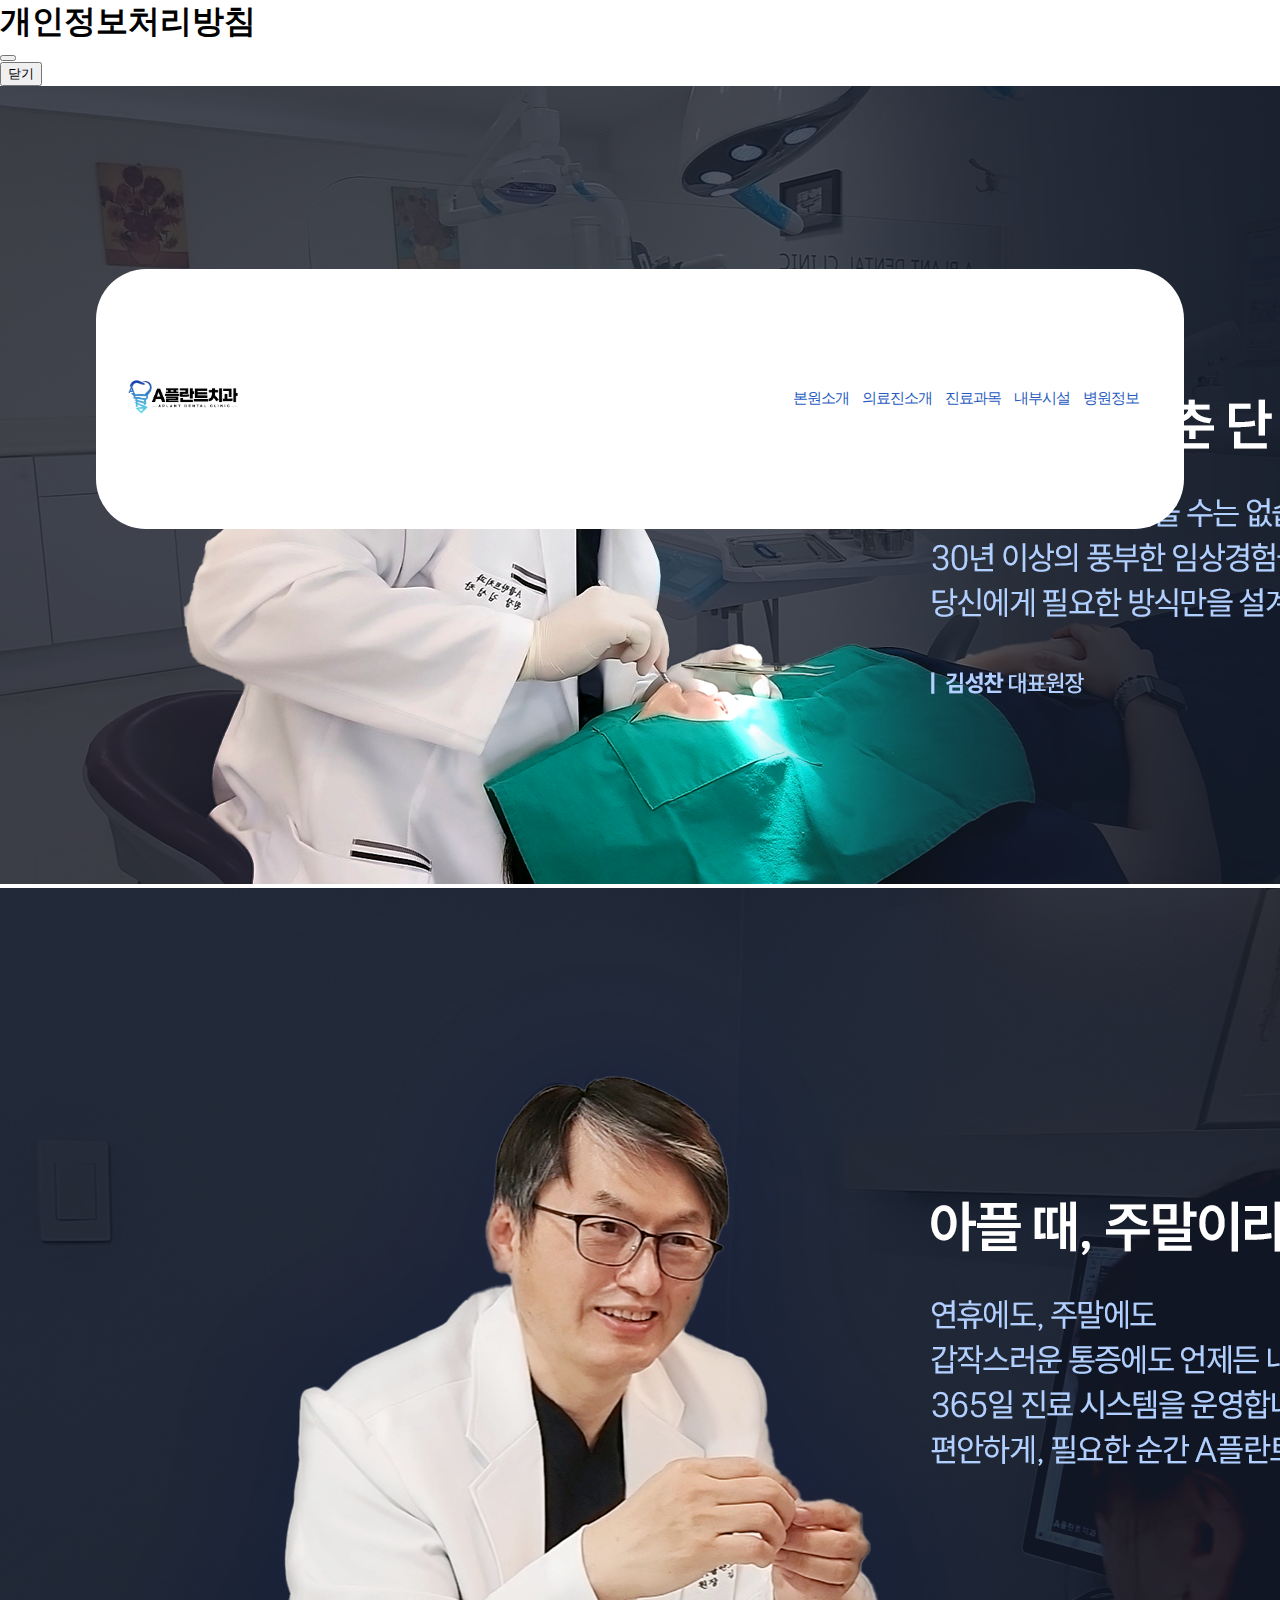
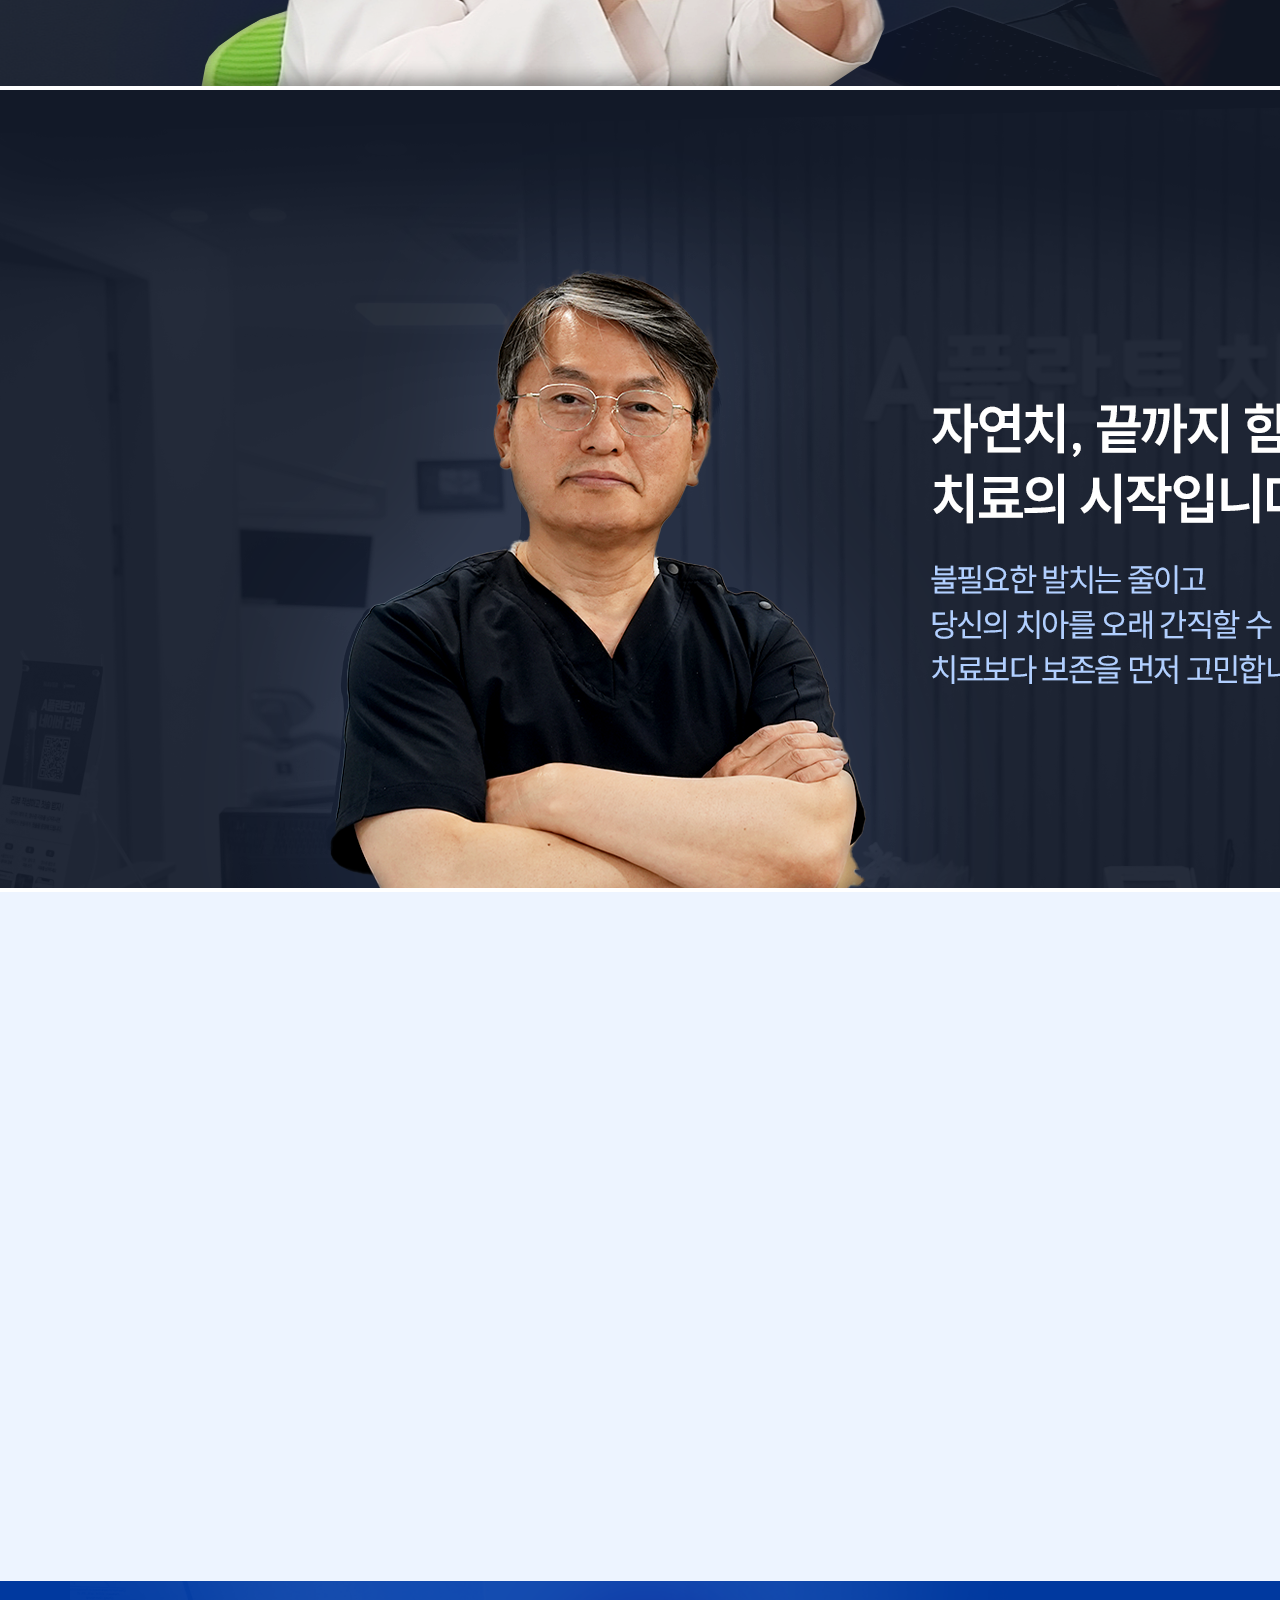
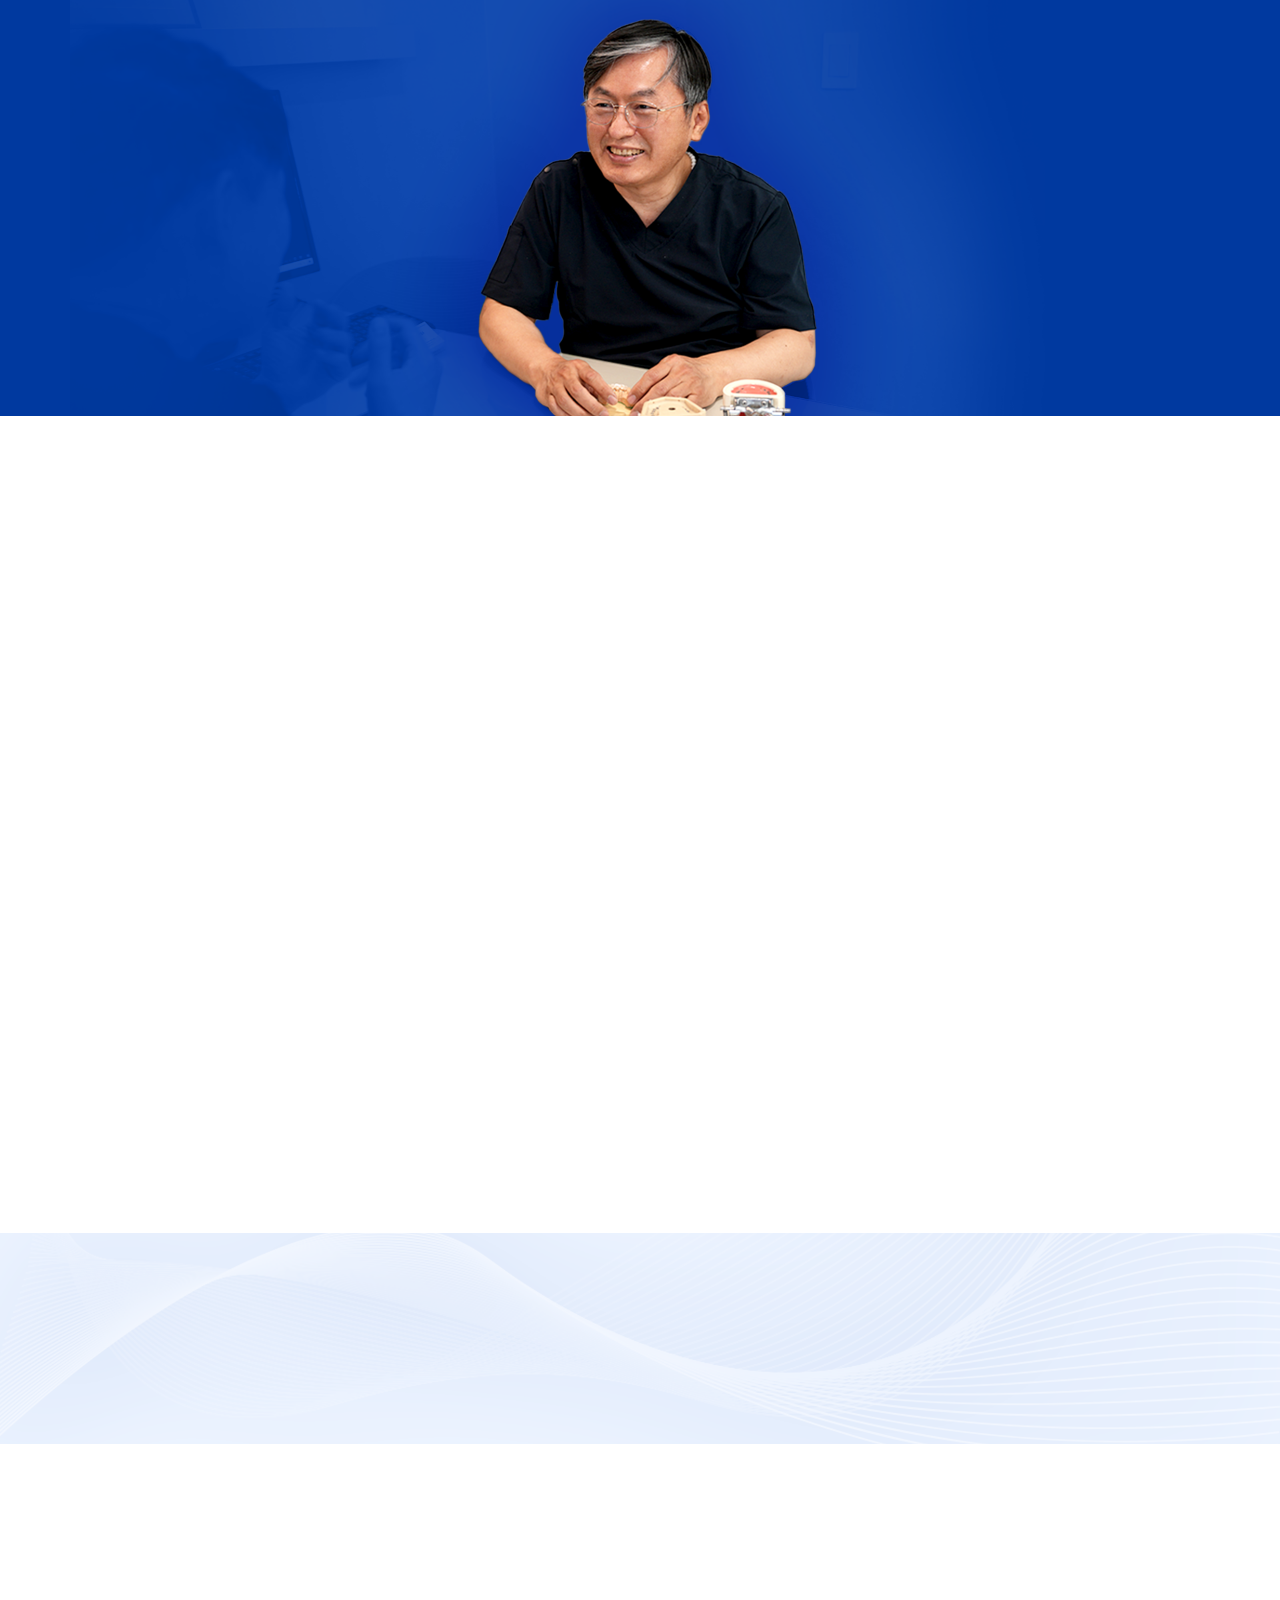
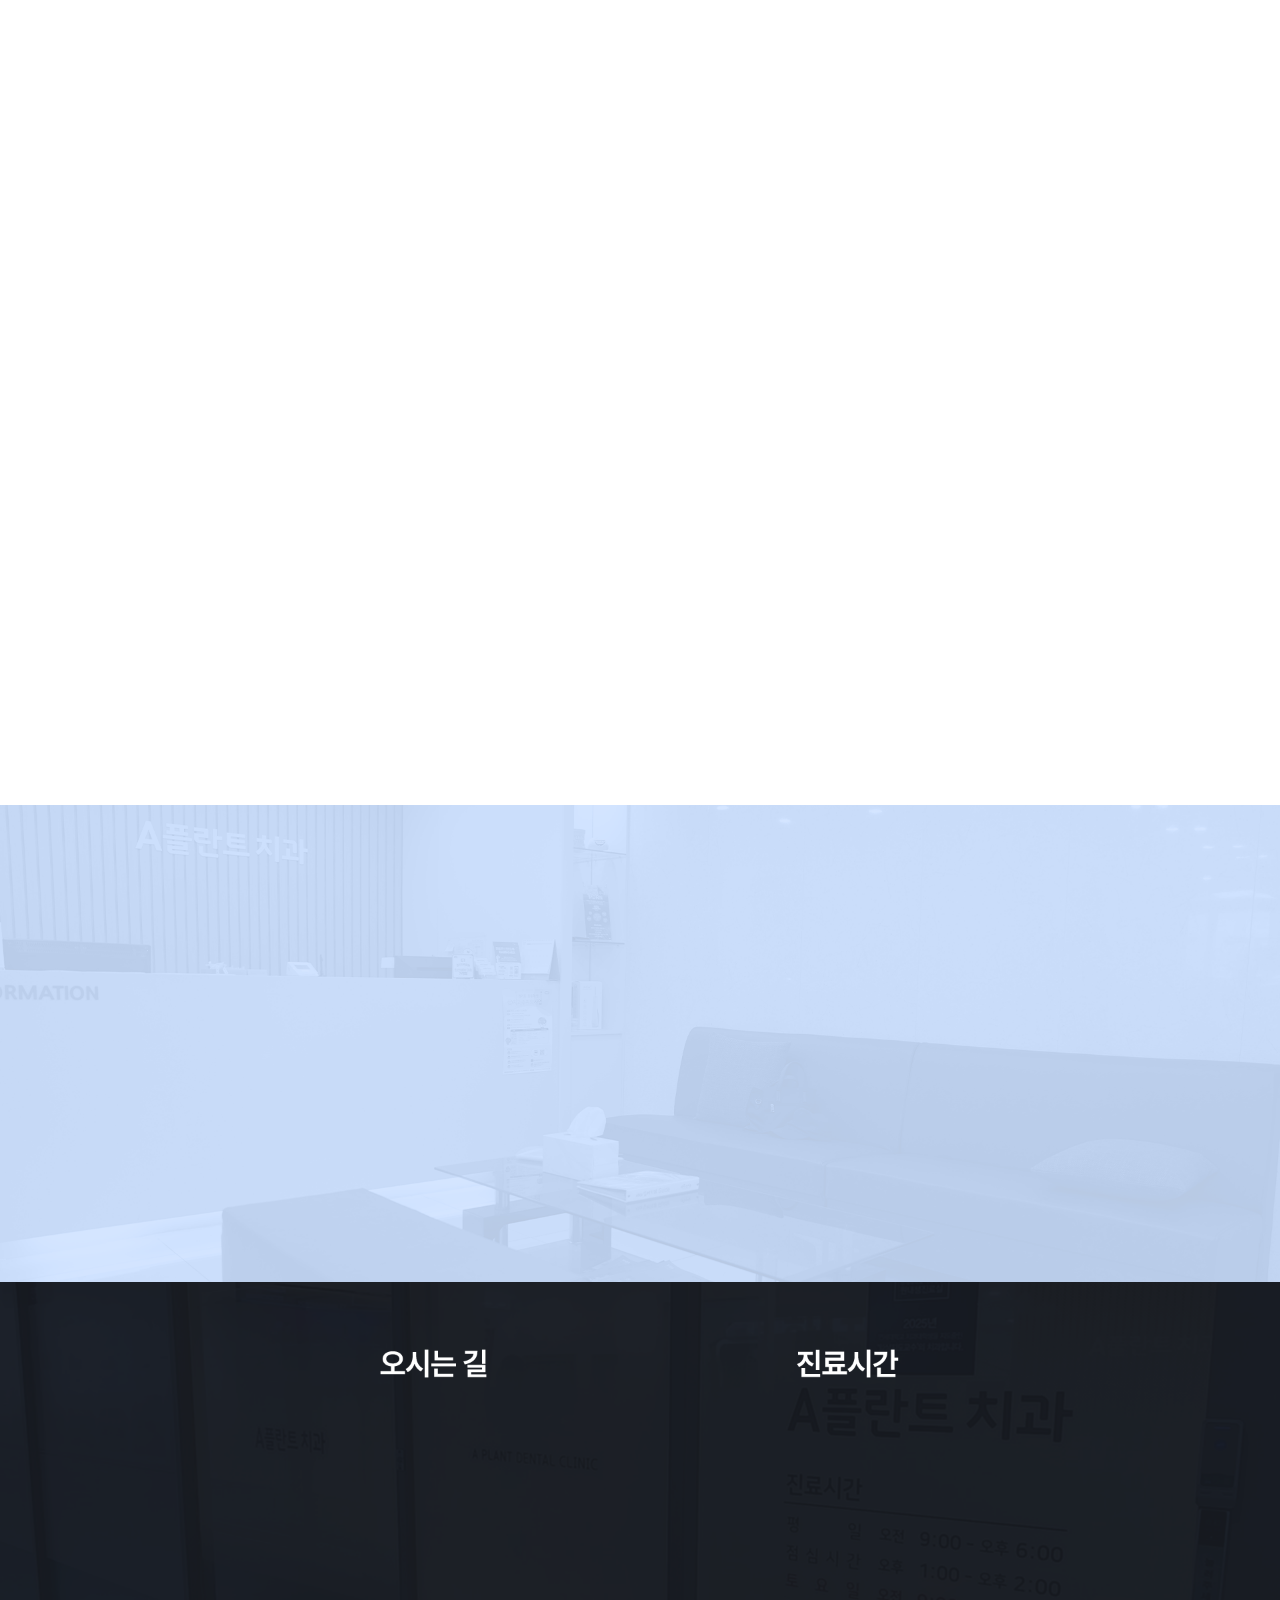
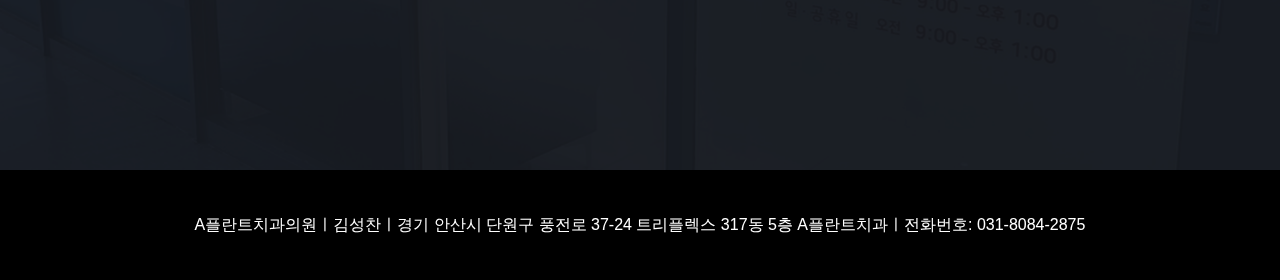
<file: Landing.html>
<!DOCTYPE html>
<html lang="ko">
<head>
  <meta charset="UTF-8">
  <meta name="viewport" content="width=device-width, initial-scale=1.0">
  <title>A플란트치과</title>
  <meta property="og:title" content="A플란트치과" />
  <meta property="og:description" content="A플란트치과는 치아 건강을 오래 지킬 수 있도록 자연치 보존을 우선으로 생각합니다." />
  <meta property="og:image" content="https://blogpfthumb-phinf.pstatic.net/MjAyNTA0MjRfMzEg/MDAxNzQ1NDc0ODA4ODcw.Gk5cRJI_nNzEzo3ZwogzcwSB5kjc4QMCKTjZVaQMDmgg.szizwu1dSr3Id9vl321CrL6OnwXy2rp2OPdapb2UNesg.PNG/%ED%94%84%EB%A1%9C%ED%95%84.png/%25ED%2594%2584%25EB%25A1%259C%25ED%2595%2584.png?type=w3840" />
  <!-- <meta property="og:url" content="http://ssenplant.com" /> -->
  <meta property="og:type" content="website" />
  <meta name="naver-site-verification" content="ddea346f93ebf18a9c40e27597452a8ae57dd252" />
  <link rel="stylesheet" href="https://cdn.jsdelivr.net/npm/swiper@11/swiper-bundle.min.css"/>
</head>
  <link rel="stylesheet" href="css/Landing.css">
  <link href="https://cdn.jsdelivr.net/npm/bootstrap@5.3.6/dist/css/bootstrap.min.css" rel="stylesheet" integrity="sha384-4Q6Gf2aSP4eDXB8Miphtr37CMZZQ5oXLH2yaXMJ2w8e2ZtHTl7GptT4jmndRuHDT" crossorigin="anonymous">
  <link rel="stylesheet" href="https://cdn.jsdelivr.net/npm/bootstrap-icons@1.11.3/font/bootstrap-icons.css">
  <script src="script/code.jquery.com_jquery-3.7.0.min.js"></script>
  <script src="https://cdn.jsdelivr.net/npm/bootstrap@5.3.6/dist/js/bootstrap.bundle.min.js" integrity="sha384-j1CDi7MgGQ12Z7Qab0qlWQ/Qqz24Gc6BM0thvEMVjHnfYGF0rmFCozFSxQBxwHKO" crossorigin="anonymous"></script>
<body>
  
  <!-- 팝업 전체 영역 -->
    <!-- <div id="popup" class="popup-wrap">
      <div class="popup-box">
        <button class="close-btn" onclick="closePopup()">✕</button>
        <h2>튼튼하고 오래가는!</h2>
        <span>치아교정, 사랑니, 임플란트 <br>
              턱관절 치료까지 모두 가능합니다! <br>
              지금바로 만나보세요!</span>
        <form id="popup-form" class="popup-bg">
          <input type="text" name="name" placeholder="이름" required />
          <input type="tel" name="phone" placeholder="연락처" required />
          <div class="chk">
              <label>
                <input type="checkbox" checked> 개인정보 취급방침에 동의
              </label>
              <span class="btn-primary" data-bs-toggle="modal" data-bs-target="#exampleModal"> [자세히 보기]</span>
            </div>
          <button type="submit">예약하기</button>
          <div class="winaid">@윈에이드</div>
        </form>
      </div>
    </div> -->

  <!-- Modal -->
  <div class="modal fade" id="exampleModal" tabindex="-1" aria-labelledby="exampleModalLabel" aria-hidden="true">
    <div class="modal-dialog modal-dialog-scrollable">
      <div class="modal-content">
        <div class="modal-header">
          <h1 class="modal-title fs-5" id="exampleModalLabel">개인정보처리방침</h1>
          <button type="button" class="btn-close" data-bs-dismiss="modal" aria-label="Close"></button>
        </div>
        <div class="modal-body">

        </div>
        <div class="modal-footer">
          <button type="button" class="btn btn-secondary" data-bs-dismiss="modal">닫기</button>
        </div>
      </div>
    </div>
  </div>

  <div id="wrap">

    <!----------------------------- 플로팅 라벨 ----------------------------->
    <div class="pc-floating">
      <a class="hover-swap blog" href="https://blog.naver.com/aplant2020" target="_blank"><img src="images/pc/0. 블로그.png" class="img-fluid"></a>
      <a class="hover-swap reserve" href="https://m.booking.naver.com/booking/13/bizes/697463?theme=place&entry=pll&lang=ko&area=pll" target="_blank"><img src="images/pc/0. 예약.png" class="img-fluid"></a>
      <a class="hover-swap place" href="https://map.naver.com/p/search/a%ED%94%8C%EB%9E%80%ED%8A%B8%EC%B9%98%EA%B3%BC/place/1234478419?placePath=?entry=pll&from=nx&fromNxList=true&searchType=place&c=15.00,0,0,0,dh" target="_blank"><img src="images/pc/0. 플레이스.png" class="img-fluid"></a>
      <a class="hover-swap telbtn" class="telbtn" href="tel:03180842875"><img src="images/pc/0. 전화문의.png" class="img-fluid"></a>
    </div>

    <!-- <div class="pc-floating-hover">
      <a href="https://blog.naver.com/aplant2020" target="_blank"><img src="images/pc/0. 블로그 hover.png" class="img-fluid"></a>
      <a href="https://m.booking.naver.com/booking/13/bizes/697463?theme=place&entry=pll&lang=ko&area=pll" target="_blank"><img src="images/pc/0. 예약 hover.png" class="img-fluid"></a>
      <a href="https://map.naver.com/p/search/a%ED%94%8C%EB%9E%80%ED%8A%B8%EC%B9%98%EA%B3%BC/place/1234478419?placePath=?entry=pll&from=nx&fromNxList=true&searchType=place&c=15.00,0,0,0,dh" target="_blank"><img src="images/pc/0. 플레이스 hover.png" class="img-fluid"></a>
      <a class="telbtn" href="tel:03180842875"><img src="images/pc/0. 전화문의 hover.png" class="img-fluid"></a>
    </div> -->

    <!----------------------------- 섹션 01 ----------------------------->
    
    <!-- PC -->
    <div class="section pc-sec01">
      <div class="menu-bar">
        <div class="logo">
          <img src="images/pc/logo.png">
        </div>
        <div class="menu">
          <span onclick="document.getElementById('quick01').scrollIntoView({ behavior: 'smooth' })">본원소개</span>
          <span onclick="document.getElementById('quick02').scrollIntoView({ behavior: 'smooth' })">의료진소개</span>
          <span onclick="document.getElementById('quick03').scrollIntoView({ behavior: 'smooth' })">진료과목</span>
          <span onclick="document.getElementById('quick04').scrollIntoView({ behavior: 'smooth' })">내부시설</span>
          <span onclick="document.getElementById('quick05').scrollIntoView({ behavior: 'smooth' })">병원정보</span>
        </div>
      </div>
      <div id="carouselExampleSlidesOnly" class="carousel slide" data-bs-ride="carousel">
        <div class="carousel-inner">
          <div class="carousel-item active" data-bs-interval="2000">
            <img src="images/pc/1. 상단 슬라이드 1.png" class="d-block w-100" alt="...">
          </div>
          <div class="carousel-item" data-bs-interval="2000">
            <img src="images/pc/1. 상단 슬라이드 2.png" class="d-block w-100" alt="...">
          </div>
          <div class="carousel-item" data-bs-interval="2000">
            <img src="images/pc/1. 상단 슬라이드 3.png" class="d-block w-100" alt="...">
          </div>
        </div>
      </div>
    </div>

    <!-- MO -->
    <div class="section mo-sec01">

      <div class="mo-menu-bar">
        <div class="mo-logo">
          <img src="images/pc/logo.png">
        </div>
        <button class="menu-drop" data-bs-toggle="offcanvas" data-bs-target="#offcanvasWithBothOptions" aria-controls="offcanvasWithBothOptions">☰</button>
      </div>

      <div id="carouselExampleSlidesOnly" class="carousel slide" data-bs-ride="carousel">
        <div class="carousel-inner">
          <div class="carousel-item active">
            <img src="images/mo/상단 슬라이드 1.png" class="d-block w-100" alt="...">
          </div>
          <div class="carousel-item">
            <img src="images/mo/상단 슬라이드 2.png" class="d-block w-100" alt="...">
          </div>
          <div class="carousel-item">
            <img src="images/mo/상단 슬라이드 3.png" class="d-block w-100" alt="...">
          </div>
        </div>
      </div>

      <div class="offcanvas offcanvas-start" data-bs-scroll="true" tabindex="-1" id="offcanvasWithBothOptions" aria-labelledby="offcanvasWithBothOptionsLabel">
        <div class="offcanvas-header">
        </div>
        <div class="offcanvas-body">
          <div class="mo-click">
            <p><span onclick="handleMenuClick('quick06')">본원소개</span></p>
            <p><span onclick="handleMenuClick('quick07')">의료진소개</span></p>
            <p><span onclick="handleMenuClick('quick08')">진료과목</span></p>
            <p><span onclick="handleMenuClick('quick09')">내부시설</span></p>
            <p><span onclick="handleMenuClick('quick10')">병원정보</span></p>
          </div>          
        </div>
      </div>

    </div>

    <script>
      const offcanvasEl = document.getElementById('offcanvasWithBothOptions');
      const offcanvas = bootstrap.Offcanvas.getOrCreateInstance(offcanvasEl);

      function handleMenuClick(sectionId) {
        // 1. 오프캔버스 닫기
        offcanvas.hide();

        // 2. 닫힌 후에 스크롤 이동 (hide 이벤트 발생 후 실행)
        offcanvasEl.addEventListener('hidden.bs.offcanvas', function onHidden() {
          document.getElementById(sectionId).scrollIntoView({ behavior: 'smooth' });
          // 이벤트 리스너는 한 번만 실행되도록 제거
          offcanvasEl.removeEventListener('hidden.bs.offcanvas', onHidden);
        });
      }
    </script>

    <!----------------------------- 섹션 02 ----------------------------->

    <!-- PC -->
    <div class="section pc-sec02" id="quick01">
      <img src="images/pc/2. 진료원칙 배경.png" class="img-fluid">
      <div class="sec2-word">
        <div class="sec2-word-1f fade-up-init">A플란트치과의 <span>진료원칙</span></div>
        <div class="sec2-word-2f fade-up-init">A플란트치과는 치아 건강을 오래 지킬 수 있도록 자연치 보존을 우선으로 생각합니다.<br>
        <span>30년 이상 진료 경험을 가진 대표원장이 상주하며</span>, 환자 한 분 한 분에게 정직하고 성실한 진료를 약속드립니다.</div>
      </div>

      <div class="sec2-img">
        <img src="images/pc/2. 진료원칙 1.png" class="fade-up-init">
        <img src="images/pc/2. 진료원칙 2.png" class="fade-up-init">
        <img src="images/pc/2. 진료원칙 3.png" class="fade-up-init">
        <img src="images/pc/2. 진료원칙 4.png" class="fade-up-init">
        <img src="images/pc/2. 진료원칙 5.png" class="fade-up-init">
        <img src="images/pc/2. 진료원칙 6.png" class="fade-up-init">
      </div>
    </div>

    <!-- MO -->
    <div class="section mo-sec02" id="quick06">
      <img src="images/mo/2. 진료원칙 배경.png" class="img-fluid">
      <div class="mo-sec2-word">
        <div class="mo-sec2-word-1f fade-up-init">A플란트치과의 <span>진료원칙</span></div>
        <div class="mo-sec2-word-2f fade-up-init">A플란트치과는 치아 건강을 오래 지킬 수 있도록 <br> 자연치 보존을 우선으로 생각합니다.<br>
        <span>30년 이상 진료 경험을 가진 대표원장이 상주하며, <br> </span> 환자 한 분 한 분에게 정직하고 성실한 진료를 약속드립니다.</div>
      </div>
      <div class="mo-sec2-img">
        <img src="images/mo/2. 친료원칙 1.png" class="img-fluid fade-up-init">
        <img src="images/mo/2. 친료원칙 2.png" class="img-fluid fade-up-init">
        <img src="images/mo/2. 친료원칙 3.png" class="img-fluid fade-up-init">
        <img src="images/mo/2. 친료원칙 4.png" class="img-fluid fade-up-init">
        <img src="images/mo/2. 친료원칙 5.png" class="img-fluid fade-up-init">
        <img src="images/mo/2. 친료원칙 6.png" class="img-fluid fade-up-init">
      </div>
    </div>

    <!----------------------------- 섹션 03 ----------------------------->
    <div class="section pc-sec03" id="quick02">
      <img src="images/pc/3. 원장님 배경.png" class="img-fluid">
      <div class="sec3-word-left fade-up-init">
        <div class="sec3-word-left-1f fade-up-init">
          환자 한 분께 드리는<br>
          <span>A플란트치과의 마음</span>
        </div>
        <div class="sec3-word-left-2f fade-up-init">
          30년 넘게 진료실을 지켜오며 깨달은 것은 <br>
          정확한 진단, 정직한 설명, 책임 있는 치료'가 <br>
          결국 환자의 신뢰를 만든다는 사실입니다. <br>
          그래서 A플란트치과는 항상 기본에 충실하며, <br>
          자연치를 살릴 수 있는 길부터 먼저 고민합니다.
          <br>
          <br>
          앞으로도 안산 지역 주민 여러분의 건강한 미소를 위해 <br>
          늘 초심을 잃지 않고 진료하겠습니다.
        </div>
      </div>
      <div class="sec3-word-right fade-up-init">
        <img src="images/pc/name.png" class="img-fluid fade-up-init">
      </div>
    </div>

    <!-- MO -->

    <div class="section mo-sec03" id="quick07">
      <img src="images/mo/3. 원장님 배경.png" class="img-fluid">
      <div class="mo-sec3-word-left fade-up-init">
        <div class="mo-sec3-word-left-1f fade-up-init">
        환자 한 분께 드리는<br>
        <span>A플란트치과의 마음</span>
        </div>
        <div class="mo-sec3-word-left-2f fade-up-init">
          30년 넘게 진료실을 지켜오며 깨달은 것은 <br>
          정확한 진단, 정직한 설명, 책임 있는 치료'가 <br>
          결국 환자의 신뢰를 만든다는 사실입니다. <br>
          그래서 A플란트치과는 항상 기본에 충실하며, <br>
          자연치를 살릴 수 있는 길부터 먼저 고민합니다.
          <br>
          <br>
          앞으로도 안산 지역 주민 여러분의 건강한 미소를 위해 <br>
          늘 초심을 잃지 않고 진료하겠습니다.
        </div>
      </div>
      <div class="mo-sec3-img">
        <img src="images/mo/mo_name.png" class="fade-up-init">
      </div>
    </div>

    <!----------------------------- 섹션 04 ----------------------------->
    <div class="section pc-sec04" id="quick03">
      <img src="images/pc/4. 임플란트 배경.png" class="img-fluid">
      <div class="sec4-word fade-up-init">
        <div class="sec4-word-1f fade-up-init">임플란트</div>
        <div class="sec4-word-2f fade-up-init">
          임플란트, 지금은 선택이 아니라 <span>'평생을 위한 결정</span>입니다
        </div>
      </div>
      <div class="sec4-img">
        <img src="images/pc/4. 임플란트 1 배경.png" class="fade-up-init">
        <img src="images/pc/4. 임플란트 2 배경.png" class="fade-up-init">
        <img src="images/pc/4. 임플란트 3 배경.png" class="fade-up-init">
        <img src="images/pc/4. 임플란트 4 배경.png" class="fade-up-init">
      </div>
      <div class="sec4-img-word1">
        <div class="sec4-img-word-1f fade-up-init">전체 임플란트</div>
        <div class="sec4-img-word-2f fade-up-init">
          여러 치아가 손실된 경우, <br>
          전체 구강 기능 회복을 고려한 접근
        </div>
      </div>
      <div class="sec4-img-word2">
        <div class="sec4-img-word-1f fade-up-init">무절개 임플란트</div>
        <div class="sec4-img-word-2f fade-up-init">
          잇몸 절개를 하지 않아 <br>
          통증, 붓기를 줄인 방식
        </div>
      </div>
      <div class="sec4-img-word3">
        <div class="sec4-img-word-1f fade-up-init">발치즉시 임플란트</div>
        <div class="sec4-img-word-2f fade-up-init">
          발치와 동시에! <br>
          회복 기간을 줄이고 일상 복귀는 더 빠르게
        </div>
      </div>
      <div class="sec4-img-word4">
        <div class="sec4-img-word-1f fade-up-init"> PDRN 임플란트</div>
        <div class="sec4-img-word-2f fade-up-init">
          회복에 도움을 주는 <br>
          조직 재생 성분, PDNR 적용
        </div>
      </div>
    </div>

    <!-- MO -->

    <div class="section mo-sec04" id="quick08">
      <img src="images/mo/4. 배경.png" class="img-fluid">
      <div class="mo-sec4-word fade-up-init">
        <div class="mo-sec4-word-1f fade-up-init">임플란트</div>
        <div class="mo-sec4-word-2f fade-up-init">
          임플란트, 지금은 선택이 아니라 <br> <span>'평생을 위한 결정</span>입니다
        </div>
      </div>
      <div class="mo-sec4-img">
        <img src="images/pc/4. 임플란트 1 배경.png" class="fade-up-init">
        <img src="images/pc/4. 임플란트 2 배경.png" class="fade-up-init">
        <img src="images/pc/4. 임플란트 3 배경.png" class="fade-up-init">
        <img src="images/pc/4. 임플란트 4 배경.png" class="fade-up-init">
      </div>
      <div class="mo-sec4-img-word1 fade-up-init">
        <div class="mo-sec4-img-word-1f fade-up-init">전체 임플란트</div>
        <div class="mo-sec4-img-word-2f fade-up-init">
          여러 치아가 손실된 경우, <br>
          전체 구강 기능 회복을 고려한 접근
        </div>
      </div>
      <div class="mo-sec4-img-word2 fade-up-init">
        <div class="mo-sec4-img-word-1f fade-up-init">무절개 임플란트</div>
        <div class="mo-sec4-img-word-2f fade-up-init">
          잇몸 절개를 하지 않아 <br>
          통증, 붓기를 줄인 방식
        </div>
      </div>
      <div class="mo-sec4-img-word3 fade-up-init">
        <div class="mo-sec4-img-word-1f fade-up-init">발치즉시 임플란트</div>
        <div class="mo-sec4-img-word-2f fade-up-init">
          발치와 동시에! <br>
          회복 기간을 줄이고 <br> 일상 복귀는 더 빠르게
        </div>
      </div>
      <div class="mo-sec4-img-word4 fade-up-init">
        <div class="mo-sec4-img-word-1f fade-up-init"> PDRN 임플란트</div>
        <div class="mo-sec4-img-word-2f fade-up-init">
          회복에 도움을 주는 <br>
          조직 재생 성분, PDNR 적용
        </div>
      </div>
    </div>

    <!----------------------------- 섹션 05 ----------------------------->
    <div class="section pc-sec05">
      <img src="images/pc/5. 네오 임플란트 배경.png" class="img-fluid">
      <div class="sec5-img fade-up-init">
        <img src="images/pc/5. 네오 임플란트 로고.png" class="img-fluid">
      </div>
      <div class="sec5-word">
        <div class="sec5-word-1f fade-up-init">국내 제조사와 신뢰성 있는 임플란트 시스템</div>
        <div class="sec5-word-2f fade-up-init">네오 임플란트 시스템 사용</div>
        <div class="sec5-word-3f fade-up-init">A플란트치과에서는 국내 제조사 네오바이오텍의 임플란트 시스템을 사용하고 있습니다. <br>
        국내 임상 사용 데이터가 축적된 제품으로 치료 후에도 지속적으로 안정적인 유지관리가 가능합니다.
        </div>
      </div>
    </div>

    <!-- 모바일 -->

    <div class="section mo-sec05">
      <img src="images/mo/5. 네오 임플란트 배경.png" class="img-fluid">
      <div class="mo-sec5-word">
        <div class="mo-sec5-word-1f fade-up-init">국내 제조사와 신뢰성 있는 임플란트 시스템</div>
        <div class="mo-sec5-word-2f fade-up-init">네오 임플란트 시스템 사용</div>
        <div class="mo-sec5-word-3f fade-up-init">A플란트치과에서는 국내 제조사 네오바이오텍의 <br> 임플란트 시스템을 사용하고 있습니다. <br>
        국내 임상 사용 데이터가 축적된 제품으로 <br> 치료 후에도 지속적으로 안정적인 유지관리가 가능합니다.
        </div>
      </div>
      <div class="mo-sec5-img">
        <img src="images/mo/5. 네오 임플란트 모바일.png" class="img-fluid">
      </div>
    </div>

    <!----------------------------- 섹션 06 ----------------------------->
    <div class="section pc-sec06">
      <img src="images/pc/6. 치아교정 배경1.png" class="img-left-slide slide-init">
      <img src="images/pc/7. 매복사랑니 배경.png" class="img-right-slide slide-init">

      <!-- <img src="images/pc/6. 치아교정 배경.png" class="img-fluid"> -->
      <!-- <div class="sec6-word-left">
        <div class="sec6-word-left-1f fade-up-init">치아교정</div>
        <div class="sec6-word-left-2f fade-up-init">눈에 띄지 않게, 자연스럽게</div>
        <div class="sec6-word-left-3f fade-up-init">심미성을 고려한 치아색과 유사한 세라믹교정으로 일상 속 부담을 덜고,</div>
        <div class="sec6-word-left-4f fade-up-init">기능과 배열을 함께 잡을 수 있도록 돕고 있습니다.</div>
      </div> -->

      <!-- <div class="sec6-word-right">
        <div class="sec6-word-right-1f fade-up-init">매복사랑니</div>
        <div class="sec6-word-right-2f fade-up-init">부담없이, 주말진료로 편안하게</div>
        <div class="sec6-word-right-3f fade-up-init">다양한 사랑니 형태에 대한 진단 경험을 바탕으로</div>
        <div class="sec6-word-right-4f fade-up-init"><span>매복사랑니 등 고난도 발치까지 진료</span> 하고 있습니다.</div>
      </div> -->
    </div>

    

    <!-- 모바일 -->

    <div class="section mo-sec06">
      <img src="images/mo/6. 치아교정 배경.png" class="img-fluid">
      <img src="images/mo/7. 매복사랑니 배경.png" class="img-fluid">
      <div class="mo-sec6-word-left">
        <div class="mo-sec6-word-left-1f fade-up-init">치아교정</div>
        <div class="mo-sec6-word-left-2f fade-up-init">눈에 띄지 않게, 자연스럽게</div>
        <div class="mo-sec6-word-left-3f fade-up-init">심미성을 고려한 치아색과 유사한</div>
        <div class="mo-sec6-word-left-4f fade-up-init">세라믹교정으로 일상 속 부담을 덜고,</div>
        <div class="mo-sec6-word-left-5f fade-up-init">기능과 배열을 함께 잡을 수 있도록 돕고 있습니다.</div>
      </div>
      <div class="mo-sec6-word-right">
        <div class="mo-sec6-word-right-1f fade-up-init">매복사랑니</div>
        <div class="mo-sec6-word-right-2f fade-up-init">부담없이, 주말진료로 편안하게</div>
        <div class="mo-sec6-word-right-3f fade-up-init">다양한 사랑니 형태에 대한</div>
        <div class="mo-sec6-word-right-4f fade-up-init">진단 경험을 바탕으로 <span>매복사랑니 등</div>
        <div class="mo-sec6-word-right-5f fade-up-init"><span>고난도 발치까지 진료</span> 하고 있습니다.</div>
      </div>
    </div>

    <!----------------------------- 섹션 07 ----------------------------->
    <div class="section pc-sec07">
      <img src="images/pc/8. 턱관절 진료 배경.png" class="img-fluid fade-up-init">
      <div class="sec7-word fade-up-init">
        <div class="sec7-word-1f fade-up-init">턱에서 소리가 나거나 뻐근한 통증이 반복된다면?</div>
        <div class="sec7-word-2f fade-up-init">턱관절 진료</div>
        <div class="sec7-word-3f fade-up-init">A플란트치과는 턱관절 전문 장비 PHL을 사용합니다.</div>
        <div class="sec7-word-4f fade-up-init">고성능 레이저를 통해 통증을 완화하고, 부종과 염증을 감소시켜 <br>
        편안하게 턱관절 치료를 받으실 수 있습니다.</div>
      </div>
    </div>

    <!-- 모바일 -->

    <div class="section mo-sec07">
      <img src="images/mo/8. 턱관절 진료 배경.png" class="img-fluid fade-up-init">
      <div class="mo-sec7-word">
        <div class="mo-sec7-word-1f fade-up-init">턱에서 소리가 나거나 <br> 뻐근한 통증이 반복된다면?</div>
        <div class="mo-sec7-word-2f fade-up-init">턱관절 진료</div>
        <div class="mo-sec7-word-3f fade-up-init">A플란트치과는 턱관절 전문 장비 PHL을 사용합니다.</div>
        <div class="mo-sec7-word-4f fade-up-init">고성능 레이저를 통해 통증을 완화하고, <br> 부종과 염증을 감소시켜
        편안하게 <br> 턱관절 치료를 받으실 수 있습니다.</div>
      </div>
    </div>

    <!----------------------------- 섹션 08 ----------------------------->
    <div class="section pc-sec08" id="quick04">
      <img src="images/pc/9. 내부 인테리어 배경.png" class="img-fluid">
      <div class="sec8-word fade-up-init">
        A플란트치과 내부 인테리어
      </div>
      <div class="sec8-img-slide-wrapper fade-up-init">
        <div class="sec8-img-slide">
          <img src="images/pc/9. 인테리어 1.png" alt="">
          <img src="images/pc/9. 인테리어 2.png" alt="">
          <img src="images/pc/9. 인테리어 3.png" alt="">
          <img src="images/pc/9. 인테리어 4.png" alt="">
          <img src="images/pc/9. 인테리어 5.png" alt="">
          <img src="images/pc/9. 인테리어 6.png" alt="">
          <img src="images/pc/9. 인테리어 7.png" alt="">
        </div>

        <div class="slider-dots">
          <!-- Dot 수 = 총 이미지 수 / 보여질 이미지 수 (올림) -->
          <span class="dot active" data-index="0"></span>
          <span class="dot" data-index="1"></span>
        </div>
      </div>
    </div>

    <!-- 모바일 -->

    <div class="section mo-sec08" id="quick09">
      <img src="images/mo/9. 인테리어 배경.png" class="img-fluid">
      <div class="mo-sec8-word fade-up-init">
        A플란트치과 <br> 내부 인테리어
      </div>
      <div class="mo-sec8-img-slide-wrapper fade-up-init">
        <div class="mo-sec8-img-slide ">
          <img src="images/pc/9. 인테리어 1.png" alt="">
          <img src="images/pc/9. 인테리어 2.png" alt="">
          <img src="images/pc/9. 인테리어 3.png" alt="">
          <img src="images/pc/9. 인테리어 4.png" alt="">
          <img src="images/pc/9. 인테리어 5.png" alt="">
          <img src="images/pc/9. 인테리어 6.png" alt="">
          <img src="images/pc/9. 인테리어 7.png" alt="">
        </div>

        <div class="mo-slider-dots">
          <!-- Dot 수 = 총 이미지 수 / 보여질 이미지 수 (올림) -->
          <span class="mo-dot active" data-index="0"></span>
          <span class="mo-dot" data-index="1"></span>
          <span class="mo-dot" data-index="2"></span>
          <span class="mo-dot" data-index="3"></span>
          <span class="mo-dot" data-index="4"></span>
          <span class="mo-dot" data-index="5"></span>
          <span class="mo-dot" data-index="6"></span>
        </div>
      </div>
    </div>

    <!----------------------------- 섹션 09 ----------------------------->
    <div class="section pc-sec09" id="quick05">
      <img src="images/pc/10. 오시는길 배경.png" class="img-fluid">
      <div class="sec9-img-1 fade-up-init">
        <img src="images/pc/10. 오시는길.png" class="fade-up-init">
      </div>
      <div class="sec9-img-2 fade-up-init">
        <a class="telbtn" href="tel:03180842875">
          <img src="images/pc/14. 전화.png" class="fade-up-init">
        </a>
      </div>
    </div>

    <!-- 모바일 -->

    <div class="section mo-sec09" id="quick10">
      <img src="images/mo/10. 오시는길 배경.png" class="img-fluid">
      <div class="mo-sec9-img-1 fade-up-init">
        <img src="images/pc/14 오시는길.png">
      </div>
      <div class="mo-sec9-img-2 fade-up-init">
          <img src="images/pc/14. 진료시간.png">
      </div>
    </div>

    <!----------------------------- 섹션 푸터 ----------------------------->
    <div class="section pc-sec10">
      <img src="images/pc/footer.png" class="img-fluid">
      <div class="footer-word">
        A플란트치과의원ㅣ김성찬ㅣ경기 안산시 단원구 풍전로 37-24 트리플렉스 317동 5층 A플란트치과ㅣ전화번호: 031-8084-2875
      </div>
    </div>

    <!-- 모바일 -->
    <div class="section mo-sec10">
      <img src="images/mo/mo-footer.png" class="img-fluid">
      <div class="mo-footer-word">
        A플란트치과의원ㅣ김성찬 <br> 경기 안산시 단원구 풍전로 37-24 트리플렉스 317동 5층 A플란트치과 <br> 전화번호: 031-8084-2875
      </div>
    </div>

  </div>

</body>

</html>



<!--  이미지 슬라이드 영역 스크립트 -->

<script>
  // PC 슬라이드
  const pcSlide = document.querySelector('.sec8-img-slide');
  const pcDots = document.querySelectorAll('.slider-dots .dot');
  const imagesPerSlidePC = 3.35;
  const imageCountPC = pcSlide.querySelectorAll('img').length;
  const totalSlidesPC = pcDots.length;
  const slideWidthPC = 100 / imageCountPC * imagesPerSlidePC;
  let currentPCIndex = 0;

  pcDots.forEach(dot => {
    dot.addEventListener('click', () => {
      const index = parseInt(dot.getAttribute('data-index'), 10);
      movePcSlideTo(index);
    });
  });

  function movePcSlideTo(index) {
    const offset = -(index * slideWidthPC);
    pcSlide.style.transform = `translateX(${offset}%)`;
    pcDots.forEach(d => d.classList.remove('active'));
    if (pcDots[index]) pcDots[index].classList.add('active');
    currentPCIndex = index;
  }

  // 4초마다 자동 슬라이드
  setInterval(() => {
    currentPCIndex = (currentPCIndex + 1) % totalSlidesPC;
    movePcSlideTo(currentPCIndex);
  }, 6000);


  // 모바일 슬라이드
  const moSlide = document.querySelector('.mo-sec8-img-slide');
  const moDots = document.querySelectorAll('.mo-slider-dots .mo-dot');
  const imageCountMO = moSlide.querySelectorAll('img').length;
  const imagesPerSlideMO = 1;
  const totalSlidesMO = moDots.length;
  const slideWidthMO = 100 / imageCountMO * imagesPerSlideMO;

  let currentIndex = 0;

  moDots.forEach(dot => {
    dot.addEventListener('click', () => {
      const index = parseInt(dot.getAttribute('data-index'), 10);
      moveMoSlideTo(index);
    });
  });

  function moveMoSlideTo(index) {
    const offset = -(index * 100); // 이미지 하나당 100%
    moSlide.style.transform = `translateX(${offset}vw)`;
    moDots.forEach(d => d.classList.remove('active'));
    if (moDots[index]) moDots[index].classList.add('active');
    currentIndex = index;
  }

  // 4초마다 자동 슬라이드 (모바일)
  setInterval(() => {
    currentIndex = (currentIndex + 1) % totalSlidesMO;
    moveMoSlideTo(currentIndex);
  }, 4000);
</script>

<!-- 플로팅라벨 나오는 효과 스크립트 -->
<script>
  window.addEventListener('load', () => {
    setTimeout(() => {
      document.querySelector('.pc-floating').classList.add('show');
    }, 2000);
  });
</script>

<script>
  window.addEventListener('DOMContentLoaded', () => {
    const fadeElements = document.querySelectorAll('.fade-up-init');

    const observerOptions = {
      threshold: 0.1
    };

    const observer = new IntersectionObserver((entries, observer) => {
      entries.forEach((entry, index) => {
        if (entry.isIntersecting) {
          const el = entry.target;

          // 공통 애니메이션 클래스
          const showElement = () => {
            el.classList.add('fade-up-show');
          };

          if (el.classList.contains('fade-up-img')) {
            // 이미지: 순차적으로 등장
            setTimeout(showElement, index * 100);
          } else {
            // 텍스트: 바로 등장
            showElement(showElement, index * 100);
          }

          observer.unobserve(el);
        }
      });
    }, observerOptions);

    fadeElements.forEach(el => observer.observe(el));
  });
</script>

<script>
  function isElementInViewport(el, threshold = 0.1) {
    const rect = el.getBoundingClientRect();
    const windowHeight = window.innerHeight || document.documentElement.clientHeight;
    const elementVisible = rect.top < windowHeight * threshold;
    return elementVisible;
  }

  function handleScrollAnimations() {
    document.querySelectorAll('.fade-from-left, .fade-from-right').forEach(el => {
      if (isElementInViewport(el)) {
        el.classList.add('fade-in');
      }
    });
  }

  window.addEventListener('scroll', handleScrollAnimations);
  window.addEventListener('load', handleScrollAnimations);
</script>

<script>
window.addEventListener('DOMContentLoaded', () => {
  const slides = document.querySelectorAll('.slide-init');

  const observer = new IntersectionObserver((entries, observer) => {
    entries.forEach(entry => {
      if (entry.isIntersecting) {
        entry.target.classList.add('slide-show');
        observer.unobserve(entry.target);
      }
    });
  }, {
    threshold: 0.5
  });

  slides.forEach(el => observer.observe(el));
});
</script>

<!-- DB팝업 -->

<!-- <script>
  // 일정 시간 후 팝업 자동 띄우기
  window.onload = function () {
    setTimeout(function () {
      document.getElementById("popup").style.display = "block";
    }, 10000); // 10초 후 팝업
  };

  function closePopup() {
    document.getElementById("popup").style.display = "none";
  }

  // 폼 제출 처리 (예: 서버 전송 등)
  document.getElementById("popup-form").addEventListener("submit", function (e) {
    e.preventDefault();
    alert("신청이 완료되었습니다!"); // 실제로는 백엔드로 전송
    closePopup();
  });
</script> -->
</file>
<file: index_files/Landing.css>
/* 전체 적용 */

html {
  scroll-behavior: smooth;
}
* {
  box-sizing: border-box;
  margin: 0 auto;
  font-family: 'Pretendard', sans-serif;
}
li {
  list-style: none;
}
body {
  background-color: #fff !important;
}
#wrap {

}
.img-fluid {
  display: flex;
  width: 100%;
}
.section {
  position: relative;
}
.modal {
  z-index: 5;
}
/* ===== 이미지 밑에서 위로 슬라이드 페이드 효과 ===== */
.fade-up-init {
  opacity: 0;
  transform: translateY(150px); /* 살짝 더 아래 */
  transition: all 1.5s ease;
}
.fade-up-show {
  opacity: 1;
  transform: translateY(0);
}

/* ------------------ DB팝업 ----------------------- */

.popup-wrap {
  display: none;
  position: fixed;
  transform: translate(-50%, -50%);
  top: 50%;
  left: 50%;
  width: 100%;
  height: 100%;
  background: rgba(0, 0, 0, 0.5);
  z-index: 3;
  text-align: center;
}
.popup-box {
  background: white;
  width: 90%;
  height: 32vw;
  max-width: 24%;
  padding: 3% 1.5% 1.5% 1.5%;
  margin: 100px auto;
  border-radius: 10px;
  position: relative;
  display: flex;
  flex-direction: column;
  justify-content: space-between;
}
.popup-box h2 {
  font-size: 2.5vw;
  color: #0044CE;
  font-weight: 700;
  letter-spacing: -2px;
}
.popup-box span {
  font-size: 1.6vw;
  font-weight: 500;
  letter-spacing: -2px;
  line-height: 1.8vw;
}
.close-btn {
  position: absolute;
  transform: translate(-50%, -50%);
  top: 0%;
  left: 100%;
  background: none;
  border: none;
  font-size: 1.2vw;
  cursor: pointer;
  width: 10%;
  color: #fff;
  height: 7%;
  background-color: #0044CE;
  border-radius: 100%;
  line-height: 1vw;
}
.close-btn:hover {
  background-color: #002e8a;
}
.popup-bg {
  width: 100%;
  height: 60%;
  display: flex;
  flex-direction: column;
  justify-content: space-between;
  /* border: 1px solid red; */
}
.popup-bg input {
  width: 100%;
  height: 22%;
  font-size: 1.3vw;
  padding-left: 3%;
  border: 0.1vw solid gray;
  outline-color: #00389C;
  border-radius: 0.25vw;
}
.chk {
  font-size: 1vw;
  text-align: center;
}
.chk label input {
  width: 1vw;
  height: 0.7vw;
}
.chk span {
  font-size: 1vw;
}
.chk label {
  cursor: pointer;
}
.chk span {
  cursor: pointer;
  font-weight: bold;
}
.popup-bg button {
  width: 100%;
  height: 22%;
  background-color: #0044CE;
  border: none;
  color: #fff;
  font-size: 1.2vw;
  font-weight: 500;
}
.popup-bg button:hover {
  background-color: #002e8a;
}
.winaid {
  color: #afafaf;
  margin-top: 3%;
  font-size: 0.8vw;
}
/* --------------------- 플로팅 라벨 --------------------- */

.pc-floating {
  position: fixed;
  z-index: 2;
  display: flex;
  flex-direction: column;
  top: 12vw;
  right: 1vw;
  gap: 0.5vw;
  transform: translateX(150%);
  transition: transform 0.8s ease, opacity 0.8s ease;
  opacity: 0;
}
.pc-floating.show {
  transform: translateX(0);
  opacity: 1;
}
.pc-floating img {
  width: 5vw;
  max-width: 90px;
  height: auto;
  max-height: 90px;
  cursor: pointer;
}
.hover-swap.blog:hover img {
  content: url('../images/pc/0. 블로그 hover.png');
}
.hover-swap.reserve:hover img {
  content: url('../images/pc/0. 예약 hover.png');
}
.hover-swap.place:hover img {
  content: url('../images/pc/0. 플레이스 hover.png');
}
.hover-swap.telbtn:hover img {
  content: url('../images/pc/0. 전화문의 hover.png');
}
/* --------------------- 섹션 01 --------------------- */

.menu-bar {
  position: absolute;
  transform: translate(-50%, -50%);
  top: 13%;
  left: 50%;
  width: 85%;
  height: 10.8%;
  /* border: 1px solid red; */
  background: #fff;
  border-radius: 50px;
  z-index: 2;
}
.logo {
  position: absolute;
  transform: translate(-50%, -50%);
  top: 50%;
  left: 8%;
  width: 10%;
  /* border: 1px solid red; */
}
.logo img {
  width: 100%;
  cursor: pointer;
}
.menu {
  position: absolute;
  transform: translate(-50%, -50%);
  top: 50%;
  left: 80%;
  /* border: 1px solid red; */
  width: 33%;
  font-size: 1.2vw;
  font-weight: 500;
  height: 100%;
  display: flex;
  align-items: center;
  justify-content: space-between;
  color: #265ac0;
}
.menu span {
  cursor: pointer;
  letter-spacing: -1px;
}
.menu span:hover {
  color: #133986;
}
/* 모바일 버전 */

.mo-sec01 {
  display: none;
}

.mo-menu-bar {
  position: absolute;
  transform: translate(-50%, -50%);
  top: 6%;
  left: 50%;
  width: 85%;
  height: 5%;
  /* border: 1px solid red; */
  background: #fff;
  border-radius: 50px;
  z-index: 2;
}
.mo-logo {
  position: absolute;
  transform: translate(-50%, -50%);
  top: 50%;
  left: 13%;
  width: 15%;
  /* border: 1px solid red; */
}
.mo-logo img {
  width: 100%;
  cursor: pointer;
}
.menu-drop {
  position: absolute;
  transform: translate(-50%, -50%);
  top: 50%;
  left: 93%;
  background: none;
  border: none;
  font-size: 4vw;
  display: flex;
}
.offcanvas {
  width: 30% !important;
  /* border: 1px solid red; */
  display: flex;
  background-color: #081735ea !important;
  color: #fff !important;
}
.offcanvas-body {
  font-family: 'Pretendard', sans-serif;
  font-weight: 600;
  font-size: 3.5vw;
  width: 100%;
  position: relative;
  /* border: 1px solid red; */
}
.mo-click {
  display: flex;
  flex-direction: column;
  gap: 1vw; /* 항목 간 간격을 비율로 */
  padding: 6vw 2vw; /* 전체 안쪽 여백 */
  text-align: left;
}
.mo-click p {
  width: 100%;
  font-size: 3vw; /* 글자 크기도 반응형 */
}
.mo-click p:hover {
  color: rgb(187, 187, 187)
}
/* --------------------- 섹션 02 --------------------- */

.sec2-word {
  position: absolute;
  transform: translate(-50%, -50%);
  top: 22%;
  left: 50%;
  width: 70%;
  height: 20%;
  display: flex;
  flex-direction: column;
}
.sec2-word-1f {
  font-size: 3vw;
  font-weight: 700;
  color: #396edc;
  letter-spacing: -1px;
}
.sec2-word-1f span {
  color: #0c3282;
}
.sec2-word-2f {
  text-align: center;
  margin-top: 1.5%;
  font-size: 1.5vw;
  line-height: 1.9vw;
  font-weight: 500;
  letter-spacing: -0.5px;
}
.sec2-word-2f span {
  color: #0c3282;
  font-weight: 800;
}
.sec2-img {
  position: absolute;
  transform: translate(-50%, -50%);
  top: 60%;
  left: 50%;
  width: 80%;
  display: flex;
  flex-wrap: wrap;
  align-items: center;
  justify-content: center;
}
.sec2-img img {
  width: 36%;
  margin: -2.7%;
}

/* .fade-init {
  opacity: 0;
  transition: opacity 0.5s ease;
}
.fade-show {
  opacity: 1;
} */
/* 모바일 */

.mo-sec2-word {
  position: absolute;
  transform: translate(-50%, -50%);
  top: 22%;
  left: 50%;
  width: 100%;
  /* height: 20%; */
  display: flex;
  flex-direction: column;
  /* border: 1px solid red; */
}
.mo-sec2-word-1f {
  font-size: 7.3vw;
  font-weight: 700;
  color: #396edc;
  letter-spacing: -1px;
}
.mo-sec2-word-1f span {
  color: #0c3282;
}
.mo-sec2-word-2f {
  text-align: center;
  margin-top: 5%;
  font-size: 4vw;
  line-height: 5.5vw;
  font-weight: 500;
  letter-spacing: -0.5px;
}
.mo-sec2-word-2f span {
  color: #0c3282;
  font-weight: 800;
}
.mo-sec2-img {
  position: absolute;
  transform: translate(-50%, -50%);
  top: 66%;
  left: 50%;
  width: 100%;
  display: flex;
  flex-wrap: wrap;
  align-items: center;
  justify-content: center;
}
.mo-sec2-img img {
  width: 55%;
  margin: -5%;
}



/* 모바일 */
.mo-sec02 {
  display: none;
}

/* --------------------- 섹션 03 --------------------- */

.sec3-word-left {
  position: absolute;
  transform: translate(-50%, -50%);
  top: 57%;
  left: 25%;
  width: 30%;
  height: 80%;
  /* border: 1px solid red; */
  color: #fff;
}
.sec3-word-right {
  position: absolute;
  transform: translate(-50%, -50%);
  top: 55%;
  left: 75.7%;
  width: 24%;
  color: #fff;
  /* border: 1px solid red; */
}

.sec3-word-left-1f {
  font-size: 2vw;
  letter-spacing: -0.5px;
  line-height: 2.6vw;
}
.sec3-word-left-1f span {
  font-weight: 700;
}
.sec3-word-left-2f {
  font-size: 1.2vw;
  margin-top: 9%;
  font-weight: 200;
  letter-spacing: -0.2px;
}

/* 모바일 */

.mo-sec03 {
  display: none;
}
.mo-sec3-word-left {
  position: absolute;
  transform: translate(-50%, -50%);
  top: 28%;
  left: 50%;
  width: 82%;
  /* border: 1px solid red; */
  color: #fff;
}
.mo-sec3-word-left-1f {
  font-size: 6.8vw;
  letter-spacing: -0.5px;
  line-height: 8.5vw;
}
.mo-sec3-word-left-1f span {
  font-weight: 700;
}
.mo-sec3-word-left-2f {
  font-size: 3.35vw;
  margin-top: 7%;
  font-weight: 200;
  letter-spacing: -0.2px;
}
.mo-sec3-img {
  position: absolute;
  transform: translate(-50%, -50%);
  top: 61.75%;
  left: 34.5%;
  /* border: 1px solid red; */
  width: 45%;
}
.mo-sec3-img img {
  width: 100%;
}
/* --------------------- 섹션 04 --------------------- */

.sec4-word {
  position: absolute;
  transform: translate(-50%, -50%);
  top: 19%;
  left: 50%;
  width: 45%;
  display: flex;
  flex-direction: column;
  /* border: 1px solid red; */
}
.sec4-word-1f {
  font-size: 3vw;
  color: #00399f;
  font-weight: 700;
}
.sec4-word-2f {
  margin-top: 2%;
  font-size: 1.9vw;
  font-weight: 700;
}
.sec4-word-2f span {
  color: #0c3180;
}
.sec4-img {
  position: absolute;
  transform: translate(-50%, -50%);
  top: 59%;
  left: 50%;
  width: 80%;
  display: flex;
  flex-wrap: wrap;
  align-items: center;
  justify-content: center;
  /* flex-direction: column; */
  /* border: 1px solid red; */
}
.sec4-img img {
  width: 45%;
  margin: 1%;
}

.sec4-img-word1 {
  position: absolute;
  transform: translate(-50%, -50%);
  top: 46.5%;
  left: 28.5%;
  width: 25%;
  height: 15%;
  /* border: 1px solid red; */
}
.sec4-img-word2 {
  position: absolute;
  transform: translate(-50%, -50%);
  top: 46.5%;
  left: 66%;
  width: 25%;
  height: 15%;
  /* border: 1px solid red; */
}
.sec4-img-word3 {
  position: absolute;
  transform: translate(-50%, -50%);
  top: 75.3%;
  left: 28.5%;
  width: 25%;
  height: 15%;
  /* border: 1px solid red; */
}
.sec4-img-word4 {
  position: absolute;
  transform: translate(-50%, -50%);
  top: 75.3%;
  left: 66%;
  width: 25%;
  height: 15%;
  /* border: 1px solid red; */
}
.sec4-img-word-1f {
  color: #00399f;
  font-weight: 700;
  font-size: 2vw;
  letter-spacing: -0.5px;
}
.sec4-img-word-2f {
  margin-top: 4%;
  font-size: 1.3vw;
  font-weight: 600;
  line-height: 1.7vw;
  letter-spacing: -0.5px;
}

/* 모바일 */

.mo-sec04 {
  display: none;
}
.mo-sec4-word {
  position: absolute;
  transform: translate(-50%, -50%);
  top: 11%;
  left: 50%;
  width: 100%;
  display: flex;
  flex-direction: column;
  /* border: 1px solid red; */
}
.mo-sec4-word-1f {
  font-size: 8vw;
  color: #00399f;
  font-weight: 700;
}
.mo-sec4-word-2f {
  margin-top: 2%;
  font-size: 4.5vw;
  font-weight: 700;
  text-align: center;
  line-height: 6vw;
}
.mo-sec4-word-2f span {
  color: #0c3180;
}
.mo-sec4-img {
  position: absolute;
  transform: translate(-50%, -50%);
  top: 56%;
  left: 50%;
  width: 100%;
  display: flex;
  flex-wrap: wrap;
  align-items: center;
  justify-content: center;
}
.mo-sec4-img img {
  width: 88%;
  margin: 1.5%;
}
.mo-sec4-img-word1 {
  position: absolute;
  transform: translate(-50%, -50%);
  top: 29%;
  left: 41.5%;
  width: 55%;
  /* height: 15%; */
  /* border: 1px solid red; */
}
.mo-sec4-img-word2 {
  position: absolute;
  transform: translate(-50%, -50%);
  top: 49.9%;
  left: 41.5%;
  width: 55%;
  height: 15%;
  /* border: 1px solid red; */
}
.mo-sec4-img-word3 {
  position: absolute;
  transform: translate(-50%, -50%);
  top: 67%;
  left: 41.5%;
  width: 55%;
  height: 15%;
  /* border: 1px solid red; */
}
.mo-sec4-img-word4 {
  position: absolute;
  transform: translate(-50%, -50%);
  top: 86.3%;
  left: 41.5%;
  width: 55%;
  height: 15%;
  /* border: 1px solid red; */
}
.mo-sec4-img-word-1f {
  color: #00399f;
  font-weight: 700;
  font-size: 5.5vw;
  letter-spacing: -0.5px;
}
.mo-sec4-img-word-2f {
  margin-top: 4%;
  font-size: 3.7vw;
  font-weight: 600;
  /* line-height: 1.7vw; */
  letter-spacing: -0.5px;
}

/* --------------------- 섹션 05 --------------------- */

.sec5-img {
  position: absolute;
  transform: translate(-50%, -50%);
  top: 58%;
  left: 27%;
  width: 24%;
}
.sec5-word {
  position: absolute;
  transform: translate(-50%, -50%);
  top: 50%;
  left: 70%;
  width: 50%;
  height: 52.5%;
  /* border: 1px solid red; */
}
.sec5-word-1f {
  color: #12274c;
  font-size: 1.3vw;
  font-weight: 500;
}
.sec5-word-2f {
  color: #0e1e40;
  font-size: 1.75vw;
  font-weight: 800;
}
.sec5-word-3f {
  margin-top: 2%;
  color: #12274c;
  font-size: 1vw;
  line-height: 1.4vw;
}

/* 모바일 */

.mo-sec05 {
  display: none;
}
.mo-sec5-word {
  position: absolute;
  transform: translate(-50%, -50%);
  top: 29.5%;
  left: 50%;
  width: 100%;
  /* border: 1px solid red; */
  text-align: center;
}
.mo-sec5-word-1f {
  color: #12274c;
  font-size: 3.6vw;
  font-weight: 500;
}
.mo-sec5-word-2f {
  color: #0e1e40;
  font-size: 6.1vw;
  font-weight: 800;
}
.mo-sec5-word-3f {
  margin-top: 5%;
  color: #12274c;
  font-size: 3.6vw;
  line-height: 5vw;
}
.mo-sec5-img {
  position: absolute;
  transform: translate(-50%, -50%);
  top: 73%;
  left: 50%;
  /* border: 1px solid red; */
  width: 50%;
}
.mo-sec5-img img {
  width: 100%;
}





/* --------------------- 섹션 06 --------------------- */

.pc-sec06 {
  display: flex;
  width: 100%;
  overflow: hidden;
}
.pc-sec06 img {
  width: 50%;
}
.slide-init {
  opacity: 0;
  transform: translateX(0);
  transition: all 1s ease;
}
.img-left-slide {
  transform: translateX(-100px);
}
.img-right-slide {
  transform: translateX(100px);
}
.slide-show {
  opacity: 1;
  transform: translateX(0);
}
/* .sec6-word-left {
  position: absolute;
  transform: translate(-50%, -50%);
  top: 55%;
  left: 25%;
  width: 50%;
  height: 83%;
  display: flex;
  flex-direction: column;
  align-items: center;
  justify-content: space-between;
  color: #fff;
  letter-spacing: -0.5px;
}
.sec6-word-right {
  position: absolute;
  transform: translate(-50%, -50%);
  top: 50%;
  left: 75%;
  width: 50%;
  height: 100%;
  letter-spacing: -0.5px;
}
.sec6-word-left-1f {
  position: absolute;
  transform: translate(-50%, -50%);
  top: 8%;
  left: 50%;
  color: #b2cbff;
  font-size: 2.7vw;
  font-weight: 600;
}
.sec6-word-left-2f {
  position: absolute;
  transform: translate(-50%, -50%);
  top: 22.5%;
  left: 50%;
  font-weight: 600;
  font-size: 1.7vw;
}
.sec6-word-left-3f {
  position: absolute;
  transform: translate(-50%, -50%);
  top: 33%;
  left: 50%;
  width: 64%;
  text-align: center;
  font-size: 1.2vw;
  font-weight: 700;
  color: #00226a;
  background: #e4edfc;
}
.sec6-word-left-4f {
  position: absolute;
  transform: translate(-50%, -50%);
  top: 44%;
  left: 50%;
  font-size: 1.2vw;
  margin-top: -2.5%;
}
.sec6-word-left-5f {
  position: absolute;
  transform: translate(-50%, -50%);
  top: 75%;
  left: 50%;
  width: 27%;
}
.sec6-word-left-5f img {
  width: 100%;
}
.sec6-word-right-1f {
  position: absolute;
  transform: translate(-50%, -50%);
  top: 20%;
  left: 50%;
  color: #b2cbff;
  font-size: 2.7vw;
  font-weight: 600;
}
.sec6-word-right-2f {
  position: absolute;
  transform: translate(-50%, -50%);
  top: 32%;
  left: 50%;
  font-weight: 600;
  font-size: 1.7vw;
  color: #fff;
}
.sec6-word-right-3f {
  position: absolute;
  transform: translate(-50%, -50%);
  top: 41%;
  left: 50%;
  width: 66%;
  text-align: center;
  font-size: 1.2vw;
  font-weight: 700;
  color: #fff;
}
.sec6-word-right-4f {
  position: absolute;
  transform: translate(-50%, -50%);
  top: 49%;
  left: 50%;
  font-size: 1.2vw;
  margin-top: -2.4%;
  color: #fff;
  width: 100%;
  text-align: center;
}
.sec6-word-right-4f span {
  background: #e4edfc;
  color: #00226a;
  font-weight: 700;
  padding-left: 1%;
  padding-right: 1%;
  font-size: 1.2vw;
} */

/* 모바일 */
.mo-sec06 {
  display: none;
}
.mo-sec6-word-left {
  position: absolute;
  transform: translate(-50%, -50%);
  top: 25%;
  left: 50%;
  width: 100%;
  height: 50%;
  display: flex;
  flex-direction: column;
  align-items: center;
  justify-content: space-between;
  color: #fff;
  letter-spacing: -0.5px;
}
.mo-sec6-word-right {
  position: absolute;
  transform: translate(-50%, -50%);
  top: 75%;
  left: 50%;
  width: 100%;
  height: 50%;
  letter-spacing: -0.5px;
}
.mo-sec6-word-left-1f {
  position: absolute;
  transform: translate(-50%, -50%);
  top: 15%;
  left: 50%;
  color: #b2cbff;
  font-size: 8vw;
  font-weight: 600;
}
.mo-sec6-word-left-2f {
  position: absolute;
  transform: translate(-50%, -50%);
  top: 30%;
  left: 50%;
  font-weight: 600;
  font-size: 6vw;
  width: 100%;
  text-align: center;
}
.mo-sec6-word-left-3f {
  position: absolute;
  transform: translate(-50%, -50%);
  top: 40%;
  left: 50%;
  width: 60%;
  text-align: center;
  font-size: 4.4vw;
  font-weight: 800;
  color: #00226a;
  background: #e4edfc;
  line-height: 6vw;
}
.mo-sec6-word-left-4f {
  position: absolute;
  transform: translate(-50%, -50%);
  top: 45.5%;
  left: 50%;
  width: 64%;
  text-align: center;
  font-size: 4.4vw;
  line-height: 6vw;
  font-weight: 800;
  color: #00226a;
  background: #e4edfc;
}
.mo-sec6-word-left-5f {
  position: absolute;
  transform: translate(-50%, -50%);
  top: 52.5%;
  left: 50%;
  width: 100%;
  text-align: center;
  font-size: 4.35vw;
  margin-top: -2.5%;
}

.mo-sec6-word-right-1f {
  position: absolute;
  transform: translate(-50%, -50%);
  top: 20%;
  left: 50%;
  color: #b2cbff;
  font-size: 8vw;
  font-weight: 600;
}
.mo-sec6-word-right-2f {
  position: absolute;
  transform: translate(-50%, -50%);
  top: 35%;
  left: 50%;
  font-weight: 600;
  width: 100%;
  text-align: center;
  font-size: 6vw;
  color: #fff;
}
.mo-sec6-word-right-3f {
  position: absolute;
  transform: translate(-50%, -50%);
  top: 45.5%;
  left: 50%;
  width: 66%;
  text-align: center;
  font-size: 4.5vw;
  color: #fff;
}
.mo-sec6-word-right-4f {
  position: absolute;
  transform: translate(-50%, -50%);
  top: 52.5%;
  left: 50%;
  font-size: 4.5vw;
  margin-top: -2.4%;
  color: #fff;
  width: 100%;
  text-align: center;
}
.mo-sec6-word-right-4f span {
  background: #e4edfc;
  color: #00226a;
  font-weight: 700;
  padding-left: 0.5%;
  padding-right: 2%;
  font-size: 5vw;
}
.mo-sec6-word-right-5f {
  position: absolute;
  transform: translate(-50%, -50%);
  top: 58%;
  left: 50%;
  font-size: 4.5vw;
  margin-top: -2.4%;
  color: #fff;
  width: 100%;
  text-align: center;
}
.mo-sec6-word-right-5f span {
  background: #e4edfc;
  color: #00226a;
  font-weight: 700;
  padding-left: 2%;
  padding-right: 0.5%;
  font-size: 5vw;
}

/* --------------------- 섹션 07 --------------------- */

.sec7-word {
  position: absolute;
  transform: translate(-50%, -50%);
  top: 52%;
  left: 50%;
  width: 35%;
  /* border: 1px solid red; */
  height: 50%;
  display: flex;
  flex-direction: column;
}
.sec7-word-1f {
  position: absolute;
  transform: translate(-50%, -50%);
  top: 10%;
  left: 50%;
  width: 100%;
  text-align: center;
  font-size: 1.4vw;
}
.sec7-word-2f {
  position: absolute;
  transform: translate(-50%, -50%);
  top: 30%;
  left: 50%;
  width: 100%;
  text-align: center;
  font-size: 3vw;
  font-weight: 700;
  color: #1e6bff;
}
.sec7-word-3f {
  position: absolute;
  transform: translate(-50%, -50%);
  top: 60%;
  left: 50%;
  width: 94%;
  text-align: center;
  font-size: 1.5vw;
  background: #1e6bff;
  color: #fff;
  font-weight: 500;
}
.sec7-word-4f {
  position: absolute;
  transform: translate(-50%, -50%);
  top: 80%;
  left: 50%;
  width: 100%;
  text-align: center;
  font-size: 1.29vw;
  font-weight: 700;
}

/* 모바일 */

.mo-sec07 {
  display: none;
}
.mo-sec7-word {
  position: absolute;
  transform: translate(-50%, -50%);
  top: 50%;
  left: 50%;
  width: 100%;
  height: 100%;
  display: flex;
  flex-direction: column;
}
.mo-sec7-word-1f {
  position: absolute;
  transform: translate(-50%, -50%);
  top: 16%;
  left: 50%;
  width: 100%;
  text-align: center;
  font-size: 4.5vw;
  line-height: 6vw;
  font-weight: 500;
  word-spacing: -2px;
}
.mo-sec7-word-2f {
  position: absolute;
  transform: translate(-50%, -50%);
  top: 25%;
  left: 50%;
  width: 100%;
  text-align: center;
  font-size: 7.4vw;
  font-weight: 700;
  color: #00389C;
}
.mo-sec7-word-3f {
  position: absolute;
  transform: translate(-50%, -50%);
  top: 33%;
  left: 50%;
  width: 92%;
  text-align: center;
  font-size: 4.3vw;
  background: #1e6bff;
  color: #fff;
  font-weight: 500;
}
.mo-sec7-word-4f {
  position: absolute;
  transform: translate(-50%, -50%);
  top: 42%;
  left: 50%;
  width: 100%;
  text-align: center;
  font-size: 4.5vw;
  font-weight: 700;
}

/* --------------------- 섹션 08 --------------------- */

.sec8-word {
  position: absolute;
  transform: translate(-50%, -50%);
  top: 23%;
  left: 50%;
  font-size: 2.4vw;
  font-weight: 600;
}

.sec8-img-slide-wrapper {
  position: absolute;
  top: 59%;
  left: 50%;
  transform: translate(-50%, -50%);
  width: 100%;
  overflow: hidden;
  /* border: 1px solid red; */
}
.sec8-img-slide {
  display: flex;
  transition: transform 3s ease;
  width: calc(25% * 6.25 + 0% * 14); /* 이미지 너비 x 개수 + 패딩 */
  cursor: grab;
}
.sec8-img-slide img {
  width: 16%;
  padding: 0.1%;
  max-width: 500px;
  max-height: 282px;
}
.slider-dots {
  text-align: center;
  margin-top: 2.2%;
  position: relative;
}
.slider-dots .dot {
  height: 0.75vw;
  width: 0.75vw;
  background-color: #65a1ff;
  border-radius: 50%;
  display: inline-block;
  cursor: pointer;
}
.slider-dots .dot.active {
  background-color: #fff;
  width: 5vw;
  height: 0.75vw;
  border-radius: 50px;
}

/* 모바일 */

.mo-sec08 {
  display: none;
}
.mo-sec8-word {
  position: absolute;
  transform: translate(-50%, -50%);
  top: 25.5%;
  left: 50%;
  font-size: 6.5vw;
  font-weight: 600;
  text-align: center;
  line-height: 7.5vw;
  color: #001D54;
  font-weight: 700;
}
.mo-sec8-img-slide-wrapper {
  position: absolute;
  top: 74%;
  left: 50%;
  transform: translate(-50%, -50%);
  width: 100%;
  height: 70%;
  overflow: hidden;
}
.mo-sec8-img-slide {
  display: flex;
  transition: transform 3s ease;
  width: calc(100% * 7 + 0% * 14); /* 이미지 너비 x 개수 + 패딩 */
  cursor: grab;
}
.mo-sec8-img-slide img {
  width: 85vw;
  padding: 0%;
}
.mo-slider-dots {
  text-align: center;
  margin-top: 8%;
  position: relative;
}
.mo-slider-dots .mo-dot {
  height: 2vw;
  width: 2vw;
  background-color: #65a1ff;
  border-radius: 50%;
  display: inline-block;
  cursor: pointer;
}
.mo-slider-dots .mo-dot.active {
  background-color: #fff;
  width: 8vw;
  height: 2vw;
  border-radius: 50px;
}
/* --------------------- 섹션 09 --------------------- */

.sec9-img-1 {
  position: absolute;
  transform: translate(-50%, -50%);
  top: 50%;
  left: 50%;
  width: 65%;
}
.sec9-img-1 img,
.sec9-img-2 img {
  width: 100%;
}
.sec9-img-2 {
  position: absolute;
  transform: translate(-50%, -50%);
  top: 83%;
  left: 50%;
  width: 65%;
}

/* 모바일 */

.mo-sec09 {
  display: none;
}
.mo-sec9-img-1 img,
.mo-sec9-img-2 img {
  width: 100%;
}
.mo-sec9-img-1 {
  position: absolute;
  transform: translate(-50%, -50%);
  top: 32%;
  left: 50%;
  width: 85%;
}
.mo-sec9-img-2 {
  position: absolute;
  transform: translate(-50%, -50%);
  top: 77%;
  left: 50%;
  width: 85%;
}
/* --------------------- 섹션 푸터 --------------------- */

.footer-word {
  position: absolute;
  transform: translate(-50%, -50%);
  top: 50%;
  left: 50%;
  width: 100%;
  text-align: center;
  color: #fff;
  font-size: 1.25vw;
}

/* 모바일 */

.mo-sec10 {
  display: none;
}
.mo-footer-word {
  position: absolute;
  transform: translate(-50%, -50%);
  top: 50%;
  left: 50%;
  width: 100%;
  text-align: center;
  color: #fff;
  font-size: 3vw;
}

/* ----------------------------- 모바일 버전 ------------------------------------- */

@media screen and (max-width:768px) {
  /* .floating {
    display: none;
  } */
  .pc-sec01 {
    display: none;
  }
  .mo-sec01 {
    display: block;
  }
  .pc-sec02 {
    display: none;
  }
  .mo-sec02 {
    display: block;
  }
  .pc-sec03 {
    display: none;
  }
  .mo-sec03 {
    display: block;
  }
  .pc-sec04 {
    display: none;
  }
  .mo-sec04 {
    display: block;
  }
  .pc-sec05 {
    display: none;
  }
  .mo-sec05 {
    display: block;
  }
  .pc-sec06 {
    display: none;
  }
  .mo-sec06 {
    display: block;
  }
  .pc-sec07 {
    display: none;
  }
  .mo-sec07 {
    display: block;
  }
  .pc-sec08 {
    display: none;
  }
  .mo-sec08 {
    display: block;
  }
  .pc-sec09 {
    display: none;
  }
  .mo-sec09 {
    display: block;
  }
  .pc-sec10 {
    display: none;
  }
  .mo-sec10 {
    display: block;
  }
  .pc-floating {
    position: fixed;
    z-index: 2;
    display: flex;
    flex-direction: column;
    top: 80vw;
    right: 5vw;
    gap: 2vw;
    transform: translateX(150%);
    transition: transform 0.8s ease, opacity 0.8s ease;
    opacity: 0;
  }
  .pc-floating.show {
    transform: translateX(0);
    opacity: 1;
  }
  .pc-floating img {
    width: 12vw;
    max-width: 90px;
    height: auto;
    max-height: 90px;
    cursor: pointer;
  }

  /* -------------- 팝업 ------------------ */
.popup-box {
  height: 75vw;
  max-width: 60%;
  padding: 5% 3% 3% 3%;
  margin: 100px auto;
  border-radius: 10px;
  position: relative;
  display: flex;
  flex-direction: column;
  justify-content: space-between;
}
.popup-box h2 {
  font-size: 6vw;
  color: #0044CE;
  font-weight: 700;
  letter-spacing: -2px;
}
.popup-box span {
  font-size: 4vw;
  font-weight: 500;
  letter-spacing: -2px;
  line-height: 4.5vw;
}
.close-btn {
  position: absolute;
  transform: translate(-50%, -50%);
  top: 0%;
  left: 100%;
  background: none;
  border: none;
  font-size: 3vw;
  cursor: pointer;
  width: 10%;
  color: #fff;
  height: 8%;
  background-color: #0044CE;
  border-radius: 100%;
  line-height: 1vw;
}
.popup-bg {
  width: 100%;
  height: 60%;
  display: flex;
  flex-direction: column;
  justify-content: space-between;
  align-items: center;
}
.popup-bg input {
  width: 90%;
  height: 22%;
  font-size: 3.5vw;
  padding-left: 3%;
  border-radius: 0.8vw;
  border: 0.1vw solid gray;
  outline-color: #00389C;
}
.chk {
  font-size: 2.5vw;
  text-align: center;
}
.chk label input {
  width: 2vw;
  height: 1.6vw;
}
.chk span {
  font-size: 2.5vw;
}
.chk label {
  cursor: pointer;
}
.chk span {
  cursor: pointer;
  font-weight: bold;
}
.popup-bg button {
  width: 90%;
  height: 22%;
  background-color: #0044CE;
  border: none;
  color: #fff;
  font-size: 4vw;
  font-weight: 500;
}
.winaid {
  font-size: 2vw;
}
}












































@font-face {
  font-family: 'NanumHyeokYi';
  src: url('font\나눔손글씨 혁이체.ttf') format('truetype');
  font-weight: normal;
  font-style: normal;
}
</file>
<file: css/Landing.css>
/* 전체 적용 */

html {
  scroll-behavior: smooth;
}
* {
  box-sizing: border-box;
  margin: 0 auto;
  font-family: 'Pretendard', sans-serif;
}
li {
  list-style: none;
}
body {
  background-color: #fff !important;
}
#wrap {

}
.img-fluid {
  display: flex;
  width: 100%;
}
.section {
  position: relative;
}
.modal {
  z-index: 5;
}
/* ===== 이미지 밑에서 위로 슬라이드 페이드 효과 ===== */
.fade-up-init {
  opacity: 0;
  transform: translateY(150px); /* 살짝 더 아래 */
  transition: all 1.5s ease;
}
.fade-up-show {
  opacity: 1;
  transform: translateY(0);
}

/* ------------------ DB팝업 ----------------------- */

.popup-wrap {
  display: none;
  position: fixed;
  transform: translate(-50%, -50%);
  top: 50%;
  left: 50%;
  width: 100%;
  height: 100%;
  background: rgba(0, 0, 0, 0.5);
  z-index: 3;
  text-align: center;
}
.popup-box {
  background: white;
  width: 90%;
  height: 32vw;
  max-width: 24%;
  padding: 3% 1.5% 1.5% 1.5%;
  margin: 100px auto;
  border-radius: 10px;
  position: relative;
  display: flex;
  flex-direction: column;
  justify-content: space-between;
}
.popup-box h2 {
  font-size: 2.5vw;
  color: #0044CE;
  font-weight: 700;
  letter-spacing: -2px;
}
.popup-box span {
  font-size: 1.6vw;
  font-weight: 500;
  letter-spacing: -2px;
  line-height: 1.8vw;
}
.close-btn {
  position: absolute;
  transform: translate(-50%, -50%);
  top: 0%;
  left: 100%;
  background: none;
  border: none;
  font-size: 1.2vw;
  cursor: pointer;
  width: 10%;
  color: #fff;
  height: 7%;
  background-color: #0044CE;
  border-radius: 100%;
  line-height: 1vw;
}
.close-btn:hover {
  background-color: #002e8a;
}
.popup-bg {
  width: 100%;
  height: 60%;
  display: flex;
  flex-direction: column;
  justify-content: space-between;
  /* border: 1px solid red; */
}
.popup-bg input {
  width: 100%;
  height: 22%;
  font-size: 1.3vw;
  padding-left: 3%;
  border: 0.1vw solid gray;
  outline-color: #00389C;
  border-radius: 0.25vw;
}
.chk {
  font-size: 1vw;
  text-align: center;
}
.chk label input {
  width: 1vw;
  height: 0.7vw;
}
.chk span {
  font-size: 1vw;
}
.chk label {
  cursor: pointer;
}
.chk span {
  cursor: pointer;
  font-weight: bold;
}
.popup-bg button {
  width: 100%;
  height: 22%;
  background-color: #0044CE;
  border: none;
  color: #fff;
  font-size: 1.2vw;
  font-weight: 500;
}
.popup-bg button:hover {
  background-color: #002e8a;
}
.winaid {
  color: #afafaf;
  margin-top: 3%;
  font-size: 0.8vw;
}
/* --------------------- 플로팅 라벨 --------------------- */

.pc-floating {
  position: fixed;
  z-index: 2;
  display: flex;
  flex-direction: column;
  top: 12vw;
  right: 1vw;
  gap: 0.5vw;
  transform: translateX(150%);
  transition: transform 0.8s ease, opacity 0.8s ease;
  opacity: 0;
}
.pc-floating.show {
  transform: translateX(0);
  opacity: 1;
}
.pc-floating img {
  width: 5vw;
  max-width: 90px;
  height: auto;
  max-height: 90px;
  cursor: pointer;
}
.hover-swap.blog:hover img {
  content: url('../images/pc/0. 블로그 hover.png');
}
.hover-swap.reserve:hover img {
  content: url('../images/pc/0. 예약 hover.png');
}
.hover-swap.place:hover img {
  content: url('../images/pc/0. 플레이스 hover.png');
}
.hover-swap.telbtn:hover img {
  content: url('../images/pc/0. 전화문의 hover.png');
}
/* --------------------- 섹션 01 --------------------- */

.menu-bar {
  position: absolute;
  transform: translate(-50%, -50%);
  top: 13%;
  left: 50%;
  width: 85%;
  height: 10.8%;
  /* border: 1px solid red; */
  background: #fff;
  border-radius: 50px;
  z-index: 2;
}
.logo {
  position: absolute;
  transform: translate(-50%, -50%);
  top: 50%;
  left: 8%;
  width: 10%;
  /* border: 1px solid red; */
}
.logo img {
  width: 100%;
  cursor: pointer;
}
.menu {
  position: absolute;
  transform: translate(-50%, -50%);
  top: 50%;
  left: 80%;
  /* border: 1px solid red; */
  width: 33%;
  font-size: 1.2vw;
  font-weight: 500;
  height: 100%;
  display: flex;
  align-items: center;
  justify-content: space-between;
  color: #265ac0;
}
.menu span {
  cursor: pointer;
  letter-spacing: -1px;
}
.menu span:hover {
  color: #133986;
}
/* 모바일 버전 */

.mo-sec01 {
  display: none;
}

.mo-menu-bar {
  position: absolute;
  transform: translate(-50%, -50%);
  top: 6%;
  left: 50%;
  width: 85%;
  height: 5%;
  /* border: 1px solid red; */
  background: #fff;
  border-radius: 50px;
  z-index: 2;
}
.mo-logo {
  position: absolute;
  transform: translate(-50%, -50%);
  top: 50%;
  left: 13%;
  width: 15%;
  /* border: 1px solid red; */
}
.mo-logo img {
  width: 100%;
  cursor: pointer;
}
.menu-drop {
  position: absolute;
  transform: translate(-50%, -50%);
  top: 50%;
  left: 93%;
  background: none;
  border: none;
  font-size: 4vw;
  display: flex;
}
.offcanvas {
  width: 30% !important;
  /* border: 1px solid red; */
  display: flex;
  background-color: #081735ea !important;
  color: #fff !important;
}
.offcanvas-body {
  font-family: 'Pretendard', sans-serif;
  font-weight: 600;
  font-size: 3.5vw;
  width: 100%;
  position: relative;
  /* border: 1px solid red; */
}
.mo-click {
  display: flex;
  flex-direction: column;
  gap: 1vw; /* 항목 간 간격을 비율로 */
  padding: 6vw 2vw; /* 전체 안쪽 여백 */
  text-align: left;
}
.mo-click p {
  width: 100%;
  font-size: 3vw; /* 글자 크기도 반응형 */
}
.mo-click p:hover {
  color: rgb(187, 187, 187)
}
/* --------------------- 섹션 02 --------------------- */

.sec2-word {
  position: absolute;
  transform: translate(-50%, -50%);
  top: 22%;
  left: 50%;
  width: 70%;
  height: 20%;
  display: flex;
  flex-direction: column;
}
.sec2-word-1f {
  font-size: 3vw;
  font-weight: 700;
  color: #396edc;
  letter-spacing: -1px;
}
.sec2-word-1f span {
  color: #0c3282;
}
.sec2-word-2f {
  text-align: center;
  margin-top: 1.5%;
  font-size: 1.5vw;
  line-height: 1.9vw;
  font-weight: 500;
  letter-spacing: -0.5px;
}
.sec2-word-2f span {
  color: #0c3282;
  font-weight: 800;
}
.sec2-img {
  position: absolute;
  transform: translate(-50%, -50%);
  top: 60%;
  left: 50%;
  width: 80%;
  display: flex;
  flex-wrap: wrap;
  align-items: center;
  justify-content: center;
}
.sec2-img img {
  width: 36%;
  margin: -2.7%;
}

/* .fade-init {
  opacity: 0;
  transition: opacity 0.5s ease;
}
.fade-show {
  opacity: 1;
} */
/* 모바일 */

.mo-sec2-word {
  position: absolute;
  transform: translate(-50%, -50%);
  top: 22%;
  left: 50%;
  width: 100%;
  /* height: 20%; */
  display: flex;
  flex-direction: column;
  /* border: 1px solid red; */
}
.mo-sec2-word-1f {
  font-size: 7.3vw;
  font-weight: 700;
  color: #396edc;
  letter-spacing: -1px;
}
.mo-sec2-word-1f span {
  color: #0c3282;
}
.mo-sec2-word-2f {
  text-align: center;
  margin-top: 5%;
  font-size: 4vw;
  line-height: 5.5vw;
  font-weight: 500;
  letter-spacing: -0.5px;
}
.mo-sec2-word-2f span {
  color: #0c3282;
  font-weight: 800;
}
.mo-sec2-img {
  position: absolute;
  transform: translate(-50%, -50%);
  top: 66%;
  left: 50%;
  width: 100%;
  display: flex;
  flex-wrap: wrap;
  align-items: center;
  justify-content: center;
}
.mo-sec2-img img {
  width: 55%;
  margin: -5%;
}



/* 모바일 */
.mo-sec02 {
  display: none;
}

/* --------------------- 섹션 03 --------------------- */

.sec3-word-left {
  position: absolute;
  transform: translate(-50%, -50%);
  top: 57%;
  left: 25%;
  width: 30%;
  height: 80%;
  /* border: 1px solid red; */
  color: #fff;
}
.sec3-word-right {
  position: absolute;
  transform: translate(-50%, -50%);
  top: 55%;
  left: 75.7%;
  width: 24%;
  color: #fff;
  /* border: 1px solid red; */
}

.sec3-word-left-1f {
  font-size: 2vw;
  letter-spacing: -0.5px;
  line-height: 2.6vw;
}
.sec3-word-left-1f span {
  font-weight: 700;
}
.sec3-word-left-2f {
  font-size: 1.2vw;
  margin-top: 9%;
  font-weight: 200;
  letter-spacing: -0.2px;
}

/* 모바일 */

.mo-sec03 {
  display: none;
}
.mo-sec3-word-left {
  position: absolute;
  transform: translate(-50%, -50%);
  top: 28%;
  left: 50%;
  width: 82%;
  /* border: 1px solid red; */
  color: #fff;
}
.mo-sec3-word-left-1f {
  font-size: 6.8vw;
  letter-spacing: -0.5px;
  line-height: 8.5vw;
}
.mo-sec3-word-left-1f span {
  font-weight: 700;
}
.mo-sec3-word-left-2f {
  font-size: 3.35vw;
  margin-top: 7%;
  font-weight: 200;
  letter-spacing: -0.2px;
}
.mo-sec3-img {
  position: absolute;
  transform: translate(-50%, -50%);
  top: 61.75%;
  left: 34.5%;
  /* border: 1px solid red; */
  width: 45%;
}
.mo-sec3-img img {
  width: 100%;
}
/* --------------------- 섹션 04 --------------------- */

.sec4-word {
  position: absolute;
  transform: translate(-50%, -50%);
  top: 19%;
  left: 50%;
  width: 45%;
  display: flex;
  flex-direction: column;
  /* border: 1px solid red; */
}
.sec4-word-1f {
  font-size: 3vw;
  color: #00399f;
  font-weight: 700;
}
.sec4-word-2f {
  margin-top: 2%;
  font-size: 1.9vw;
  font-weight: 700;
}
.sec4-word-2f span {
  color: #0c3180;
}
.sec4-img {
  position: absolute;
  transform: translate(-50%, -50%);
  top: 59%;
  left: 50%;
  width: 80%;
  display: flex;
  flex-wrap: wrap;
  align-items: center;
  justify-content: center;
  /* flex-direction: column; */
  /* border: 1px solid red; */
}
.sec4-img img {
  width: 45%;
  margin: 1%;
}

.sec4-img-word1 {
  position: absolute;
  transform: translate(-50%, -50%);
  top: 46.5%;
  left: 28.5%;
  width: 25%;
  height: 15%;
  /* border: 1px solid red; */
}
.sec4-img-word2 {
  position: absolute;
  transform: translate(-50%, -50%);
  top: 46.5%;
  left: 66%;
  width: 25%;
  height: 15%;
  /* border: 1px solid red; */
}
.sec4-img-word3 {
  position: absolute;
  transform: translate(-50%, -50%);
  top: 75.3%;
  left: 28.5%;
  width: 25%;
  height: 15%;
  /* border: 1px solid red; */
}
.sec4-img-word4 {
  position: absolute;
  transform: translate(-50%, -50%);
  top: 75.3%;
  left: 66%;
  width: 25%;
  height: 15%;
  /* border: 1px solid red; */
}
.sec4-img-word-1f {
  color: #00399f;
  font-weight: 700;
  font-size: 2vw;
  letter-spacing: -0.5px;
}
.sec4-img-word-2f {
  margin-top: 4%;
  font-size: 1.3vw;
  font-weight: 600;
  line-height: 1.7vw;
  letter-spacing: -0.5px;
}

/* 모바일 */

.mo-sec04 {
  display: none;
}
.mo-sec4-word {
  position: absolute;
  transform: translate(-50%, -50%);
  top: 11%;
  left: 50%;
  width: 100%;
  display: flex;
  flex-direction: column;
  /* border: 1px solid red; */
}
.mo-sec4-word-1f {
  font-size: 8vw;
  color: #00399f;
  font-weight: 700;
}
.mo-sec4-word-2f {
  margin-top: 2%;
  font-size: 4.5vw;
  font-weight: 700;
  text-align: center;
  line-height: 6vw;
}
.mo-sec4-word-2f span {
  color: #0c3180;
}
.mo-sec4-img {
  position: absolute;
  transform: translate(-50%, -50%);
  top: 56%;
  left: 50%;
  width: 100%;
  display: flex;
  flex-wrap: wrap;
  align-items: center;
  justify-content: center;
}
.mo-sec4-img img {
  width: 88%;
  margin: 1.5%;
}
.mo-sec4-img-word1 {
  position: absolute;
  transform: translate(-50%, -50%);
  top: 29%;
  left: 41.5%;
  width: 55%;
  /* height: 15%; */
  /* border: 1px solid red; */
}
.mo-sec4-img-word2 {
  position: absolute;
  transform: translate(-50%, -50%);
  top: 49.9%;
  left: 41.5%;
  width: 55%;
  height: 15%;
  /* border: 1px solid red; */
}
.mo-sec4-img-word3 {
  position: absolute;
  transform: translate(-50%, -50%);
  top: 67%;
  left: 41.5%;
  width: 55%;
  height: 15%;
  /* border: 1px solid red; */
}
.mo-sec4-img-word4 {
  position: absolute;
  transform: translate(-50%, -50%);
  top: 86.3%;
  left: 41.5%;
  width: 55%;
  height: 15%;
  /* border: 1px solid red; */
}
.mo-sec4-img-word-1f {
  color: #00399f;
  font-weight: 700;
  font-size: 5.5vw;
  letter-spacing: -0.5px;
}
.mo-sec4-img-word-2f {
  margin-top: 4%;
  font-size: 3.7vw;
  font-weight: 600;
  /* line-height: 1.7vw; */
  letter-spacing: -0.5px;
}

/* --------------------- 섹션 05 --------------------- */

.sec5-img {
  position: absolute;
  transform: translate(-50%, -50%);
  top: 58%;
  left: 27%;
  width: 24%;
}
.sec5-word {
  position: absolute;
  transform: translate(-50%, -50%);
  top: 50%;
  left: 70%;
  width: 50%;
  height: 52.5%;
  /* border: 1px solid red; */
}
.sec5-word-1f {
  color: #12274c;
  font-size: 1.3vw;
  font-weight: 500;
}
.sec5-word-2f {
  color: #0e1e40;
  font-size: 1.75vw;
  font-weight: 800;
}
.sec5-word-3f {
  margin-top: 2%;
  color: #12274c;
  font-size: 1vw;
  line-height: 1.4vw;
}

/* 모바일 */

.mo-sec05 {
  display: none;
}
.mo-sec5-word {
  position: absolute;
  transform: translate(-50%, -50%);
  top: 29.5%;
  left: 50%;
  width: 100%;
  /* border: 1px solid red; */
  text-align: center;
}
.mo-sec5-word-1f {
  color: #12274c;
  font-size: 3.6vw;
  font-weight: 500;
}
.mo-sec5-word-2f {
  color: #0e1e40;
  font-size: 6.1vw;
  font-weight: 800;
}
.mo-sec5-word-3f {
  margin-top: 5%;
  color: #12274c;
  font-size: 3.6vw;
  line-height: 5vw;
}
.mo-sec5-img {
  position: absolute;
  transform: translate(-50%, -50%);
  top: 73%;
  left: 50%;
  /* border: 1px solid red; */
  width: 50%;
}
.mo-sec5-img img {
  width: 100%;
}





/* --------------------- 섹션 06 --------------------- */

.pc-sec06 {
  display: flex;
  width: 100%;
  overflow: hidden;
}
.pc-sec06 img {
  width: 50%;
}
.slide-init {
  opacity: 0;
  transform: translateX(0);
  transition: all 1s ease;
}
.img-left-slide {
  transform: translateX(-100px);
}
.img-right-slide {
  transform: translateX(100px);
}
.slide-show {
  opacity: 1;
  transform: translateX(0);
}
/* .sec6-word-left {
  position: absolute;
  transform: translate(-50%, -50%);
  top: 55%;
  left: 25%;
  width: 50%;
  height: 83%;
  display: flex;
  flex-direction: column;
  align-items: center;
  justify-content: space-between;
  color: #fff;
  letter-spacing: -0.5px;
}
.sec6-word-right {
  position: absolute;
  transform: translate(-50%, -50%);
  top: 50%;
  left: 75%;
  width: 50%;
  height: 100%;
  letter-spacing: -0.5px;
}
.sec6-word-left-1f {
  position: absolute;
  transform: translate(-50%, -50%);
  top: 8%;
  left: 50%;
  color: #b2cbff;
  font-size: 2.7vw;
  font-weight: 600;
}
.sec6-word-left-2f {
  position: absolute;
  transform: translate(-50%, -50%);
  top: 22.5%;
  left: 50%;
  font-weight: 600;
  font-size: 1.7vw;
}
.sec6-word-left-3f {
  position: absolute;
  transform: translate(-50%, -50%);
  top: 33%;
  left: 50%;
  width: 64%;
  text-align: center;
  font-size: 1.2vw;
  font-weight: 700;
  color: #00226a;
  background: #e4edfc;
}
.sec6-word-left-4f {
  position: absolute;
  transform: translate(-50%, -50%);
  top: 44%;
  left: 50%;
  font-size: 1.2vw;
  margin-top: -2.5%;
}
.sec6-word-left-5f {
  position: absolute;
  transform: translate(-50%, -50%);
  top: 75%;
  left: 50%;
  width: 27%;
}
.sec6-word-left-5f img {
  width: 100%;
}
.sec6-word-right-1f {
  position: absolute;
  transform: translate(-50%, -50%);
  top: 20%;
  left: 50%;
  color: #b2cbff;
  font-size: 2.7vw;
  font-weight: 600;
}
.sec6-word-right-2f {
  position: absolute;
  transform: translate(-50%, -50%);
  top: 32%;
  left: 50%;
  font-weight: 600;
  font-size: 1.7vw;
  color: #fff;
}
.sec6-word-right-3f {
  position: absolute;
  transform: translate(-50%, -50%);
  top: 41%;
  left: 50%;
  width: 66%;
  text-align: center;
  font-size: 1.2vw;
  font-weight: 700;
  color: #fff;
}
.sec6-word-right-4f {
  position: absolute;
  transform: translate(-50%, -50%);
  top: 49%;
  left: 50%;
  font-size: 1.2vw;
  margin-top: -2.4%;
  color: #fff;
  width: 100%;
  text-align: center;
}
.sec6-word-right-4f span {
  background: #e4edfc;
  color: #00226a;
  font-weight: 700;
  padding-left: 1%;
  padding-right: 1%;
  font-size: 1.2vw;
} */

/* 모바일 */
.mo-sec06 {
  display: none;
}
.mo-sec6-word-left {
  position: absolute;
  transform: translate(-50%, -50%);
  top: 25%;
  left: 50%;
  width: 100%;
  height: 50%;
  display: flex;
  flex-direction: column;
  align-items: center;
  justify-content: space-between;
  color: #fff;
  letter-spacing: -0.5px;
}
.mo-sec6-word-right {
  position: absolute;
  transform: translate(-50%, -50%);
  top: 75%;
  left: 50%;
  width: 100%;
  height: 50%;
  letter-spacing: -0.5px;
}
.mo-sec6-word-left-1f {
  position: absolute;
  transform: translate(-50%, -50%);
  top: 15%;
  left: 50%;
  color: #b2cbff;
  font-size: 8vw;
  font-weight: 600;
}
.mo-sec6-word-left-2f {
  position: absolute;
  transform: translate(-50%, -50%);
  top: 30%;
  left: 50%;
  font-weight: 600;
  font-size: 6vw;
  width: 100%;
  text-align: center;
}
.mo-sec6-word-left-3f {
  position: absolute;
  transform: translate(-50%, -50%);
  top: 40%;
  left: 50%;
  width: 60%;
  text-align: center;
  font-size: 4.4vw;
  font-weight: 800;
  color: #00226a;
  background: #e4edfc;
  line-height: 6vw;
}
.mo-sec6-word-left-4f {
  position: absolute;
  transform: translate(-50%, -50%);
  top: 45.5%;
  left: 50%;
  width: 64%;
  text-align: center;
  font-size: 4.4vw;
  line-height: 6vw;
  font-weight: 800;
  color: #00226a;
  background: #e4edfc;
}
.mo-sec6-word-left-5f {
  position: absolute;
  transform: translate(-50%, -50%);
  top: 52.5%;
  left: 50%;
  width: 100%;
  text-align: center;
  font-size: 4.35vw;
  margin-top: -2.5%;
}

.mo-sec6-word-right-1f {
  position: absolute;
  transform: translate(-50%, -50%);
  top: 20%;
  left: 50%;
  color: #b2cbff;
  font-size: 8vw;
  font-weight: 600;
}
.mo-sec6-word-right-2f {
  position: absolute;
  transform: translate(-50%, -50%);
  top: 35%;
  left: 50%;
  font-weight: 600;
  width: 100%;
  text-align: center;
  font-size: 6vw;
  color: #fff;
}
.mo-sec6-word-right-3f {
  position: absolute;
  transform: translate(-50%, -50%);
  top: 45.5%;
  left: 50%;
  width: 66%;
  text-align: center;
  font-size: 4.5vw;
  color: #fff;
}
.mo-sec6-word-right-4f {
  position: absolute;
  transform: translate(-50%, -50%);
  top: 52.5%;
  left: 50%;
  font-size: 4.5vw;
  margin-top: -2.4%;
  color: #fff;
  width: 100%;
  text-align: center;
}
.mo-sec6-word-right-4f span {
  background: #e4edfc;
  color: #00226a;
  font-weight: 700;
  padding-left: 0.5%;
  padding-right: 2%;
  font-size: 5vw;
}
.mo-sec6-word-right-5f {
  position: absolute;
  transform: translate(-50%, -50%);
  top: 58%;
  left: 50%;
  font-size: 4.5vw;
  margin-top: -2.4%;
  color: #fff;
  width: 100%;
  text-align: center;
}
.mo-sec6-word-right-5f span {
  background: #e4edfc;
  color: #00226a;
  font-weight: 700;
  padding-left: 2%;
  padding-right: 0.5%;
  font-size: 5vw;
}

/* --------------------- 섹션 07 --------------------- */

.sec7-word {
  position: absolute;
  transform: translate(-50%, -50%);
  top: 52%;
  left: 50%;
  width: 35%;
  /* border: 1px solid red; */
  height: 50%;
  display: flex;
  flex-direction: column;
}
.sec7-word-1f {
  position: absolute;
  transform: translate(-50%, -50%);
  top: 10%;
  left: 50%;
  width: 100%;
  text-align: center;
  font-size: 1.4vw;
}
.sec7-word-2f {
  position: absolute;
  transform: translate(-50%, -50%);
  top: 30%;
  left: 50%;
  width: 100%;
  text-align: center;
  font-size: 3vw;
  font-weight: 700;
  color: #1e6bff;
}
.sec7-word-3f {
  position: absolute;
  transform: translate(-50%, -50%);
  top: 60%;
  left: 50%;
  width: 94%;
  text-align: center;
  font-size: 1.5vw;
  background: #1e6bff;
  color: #fff;
  font-weight: 500;
}
.sec7-word-4f {
  position: absolute;
  transform: translate(-50%, -50%);
  top: 80%;
  left: 50%;
  width: 100%;
  text-align: center;
  font-size: 1.29vw;
  font-weight: 700;
}

/* 모바일 */

.mo-sec07 {
  display: none;
}
.mo-sec7-word {
  position: absolute;
  transform: translate(-50%, -50%);
  top: 50%;
  left: 50%;
  width: 100%;
  height: 100%;
  display: flex;
  flex-direction: column;
}
.mo-sec7-word-1f {
  position: absolute;
  transform: translate(-50%, -50%);
  top: 16%;
  left: 50%;
  width: 100%;
  text-align: center;
  font-size: 4.5vw;
  line-height: 6vw;
  font-weight: 500;
  word-spacing: -2px;
}
.mo-sec7-word-2f {
  position: absolute;
  transform: translate(-50%, -50%);
  top: 25%;
  left: 50%;
  width: 100%;
  text-align: center;
  font-size: 7.4vw;
  font-weight: 700;
  color: #00389C;
}
.mo-sec7-word-3f {
  position: absolute;
  transform: translate(-50%, -50%);
  top: 33%;
  left: 50%;
  width: 92%;
  text-align: center;
  font-size: 4.3vw;
  background: #1e6bff;
  color: #fff;
  font-weight: 500;
}
.mo-sec7-word-4f {
  position: absolute;
  transform: translate(-50%, -50%);
  top: 42%;
  left: 50%;
  width: 100%;
  text-align: center;
  font-size: 4.5vw;
  font-weight: 700;
}

/* --------------------- 섹션 08 --------------------- */

.sec8-word {
  position: absolute;
  transform: translate(-50%, -50%);
  top: 23%;
  left: 50%;
  font-size: 2.4vw;
  font-weight: 600;
}

.sec8-img-slide-wrapper {
  position: absolute;
  top: 59%;
  left: 50%;
  transform: translate(-50%, -50%);
  width: 100%;
  overflow: hidden;
  /* border: 1px solid red; */
}
.sec8-img-slide {
  display: flex;
  transition: transform 3s ease;
  width: calc(25% * 6.25 + 0% * 14); /* 이미지 너비 x 개수 + 패딩 */
  cursor: grab;
}
.sec8-img-slide img {
  width: 16%;
  padding: 0.1%;
  max-width: 500px;
  max-height: 282px;
}
.slider-dots {
  text-align: center;
  margin-top: 2.2%;
  position: relative;
}
.slider-dots .dot {
  height: 0.75vw;
  width: 0.75vw;
  background-color: #65a1ff;
  border-radius: 50%;
  display: inline-block;
  cursor: pointer;
}
.slider-dots .dot.active {
  background-color: #fff;
  width: 5vw;
  height: 0.75vw;
  border-radius: 50px;
}

/* 모바일 */

.mo-sec08 {
  display: none;
}
.mo-sec8-word {
  position: absolute;
  transform: translate(-50%, -50%);
  top: 25.5%;
  left: 50%;
  font-size: 6.5vw;
  font-weight: 600;
  text-align: center;
  line-height: 7.5vw;
  color: #001D54;
  font-weight: 700;
}
.mo-sec8-img-slide-wrapper {
  position: absolute;
  top: 74%;
  left: 50%;
  transform: translate(-50%, -50%);
  width: 100%;
  height: 70%;
  overflow: hidden;
}
.mo-sec8-img-slide {
  display: flex;
  transition: transform 3s ease;
  width: calc(100% * 7 + 0% * 14); /* 이미지 너비 x 개수 + 패딩 */
  cursor: grab;
}
.mo-sec8-img-slide img {
  width: 85vw;
  padding: 0%;
}
.mo-slider-dots {
  text-align: center;
  margin-top: 8%;
  position: relative;
}
.mo-slider-dots .mo-dot {
  height: 2vw;
  width: 2vw;
  background-color: #65a1ff;
  border-radius: 50%;
  display: inline-block;
  cursor: pointer;
}
.mo-slider-dots .mo-dot.active {
  background-color: #fff;
  width: 8vw;
  height: 2vw;
  border-radius: 50px;
}
/* --------------------- 섹션 09 --------------------- */

.sec9-img-1 {
  position: absolute;
  transform: translate(-50%, -50%);
  top: 50%;
  left: 50%;
  width: 65%;
}
.sec9-img-1 img,
.sec9-img-2 img {
  width: 100%;
}
.sec9-img-2 {
  position: absolute;
  transform: translate(-50%, -50%);
  top: 83%;
  left: 50%;
  width: 65%;
}

/* 모바일 */

.mo-sec09 {
  display: none;
}
.mo-sec9-img-1 img,
.mo-sec9-img-2 img {
  width: 100%;
}
.mo-sec9-img-1 {
  position: absolute;
  transform: translate(-50%, -50%);
  top: 32%;
  left: 50%;
  width: 85%;
}
.mo-sec9-img-2 {
  position: absolute;
  transform: translate(-50%, -50%);
  top: 77%;
  left: 50%;
  width: 85%;
}
/* --------------------- 섹션 푸터 --------------------- */

.footer-word {
  position: absolute;
  transform: translate(-50%, -50%);
  top: 50%;
  left: 50%;
  width: 100%;
  text-align: center;
  color: #fff;
  font-size: 1.25vw;
}

/* 모바일 */

.mo-sec10 {
  display: none;
}
.mo-footer-word {
  position: absolute;
  transform: translate(-50%, -50%);
  top: 50%;
  left: 50%;
  width: 100%;
  text-align: center;
  color: #fff;
  font-size: 3vw;
}

/* ----------------------------- 모바일 버전 ------------------------------------- */

@media screen and (max-width:768px) {
  /* .floating {
    display: none;
  } */
  .pc-sec01 {
    display: none;
  }
  .mo-sec01 {
    display: block;
  }
  .pc-sec02 {
    display: none;
  }
  .mo-sec02 {
    display: block;
  }
  .pc-sec03 {
    display: none;
  }
  .mo-sec03 {
    display: block;
  }
  .pc-sec04 {
    display: none;
  }
  .mo-sec04 {
    display: block;
  }
  .pc-sec05 {
    display: none;
  }
  .mo-sec05 {
    display: block;
  }
  .pc-sec06 {
    display: none;
  }
  .mo-sec06 {
    display: block;
  }
  .pc-sec07 {
    display: none;
  }
  .mo-sec07 {
    display: block;
  }
  .pc-sec08 {
    display: none;
  }
  .mo-sec08 {
    display: block;
  }
  .pc-sec09 {
    display: none;
  }
  .mo-sec09 {
    display: block;
  }
  .pc-sec10 {
    display: none;
  }
  .mo-sec10 {
    display: block;
  }
  .pc-floating {
    position: fixed;
    z-index: 2;
    display: flex;
    flex-direction: column;
    top: 80vw;
    right: 5vw;
    gap: 2vw;
    transform: translateX(150%);
    transition: transform 0.8s ease, opacity 0.8s ease;
    opacity: 0;
  }
  .pc-floating.show {
    transform: translateX(0);
    opacity: 1;
  }
  .pc-floating img {
    width: 12vw;
    max-width: 90px;
    height: auto;
    max-height: 90px;
    cursor: pointer;
  }

  /* -------------- 팝업 ------------------ */
.popup-box {
  height: 75vw;
  max-width: 60%;
  padding: 5% 3% 3% 3%;
  margin: 100px auto;
  border-radius: 10px;
  position: relative;
  display: flex;
  flex-direction: column;
  justify-content: space-between;
}
.popup-box h2 {
  font-size: 6vw;
  color: #0044CE;
  font-weight: 700;
  letter-spacing: -2px;
}
.popup-box span {
  font-size: 4vw;
  font-weight: 500;
  letter-spacing: -2px;
  line-height: 4.5vw;
}
.close-btn {
  position: absolute;
  transform: translate(-50%, -50%);
  top: 0%;
  left: 100%;
  background: none;
  border: none;
  font-size: 3vw;
  cursor: pointer;
  width: 10%;
  color: #fff;
  height: 8%;
  background-color: #0044CE;
  border-radius: 100%;
  line-height: 1vw;
}
.popup-bg {
  width: 100%;
  height: 60%;
  display: flex;
  flex-direction: column;
  justify-content: space-between;
  align-items: center;
}
.popup-bg input {
  width: 90%;
  height: 22%;
  font-size: 3.5vw;
  padding-left: 3%;
  border-radius: 0.8vw;
  border: 0.1vw solid gray;
  outline-color: #00389C;
}
.chk {
  font-size: 2.5vw;
  text-align: center;
}
.chk label input {
  width: 2vw;
  height: 1.6vw;
}
.chk span {
  font-size: 2.5vw;
}
.chk label {
  cursor: pointer;
}
.chk span {
  cursor: pointer;
  font-weight: bold;
}
.popup-bg button {
  width: 90%;
  height: 22%;
  background-color: #0044CE;
  border: none;
  color: #fff;
  font-size: 4vw;
  font-weight: 500;
}
.winaid {
  font-size: 2vw;
}
}












































@font-face {
  font-family: 'NanumHyeokYi';
  src: url('font\나눔손글씨 혁이체.ttf') format('truetype');
  font-weight: normal;
  font-style: normal;
}
</file>
